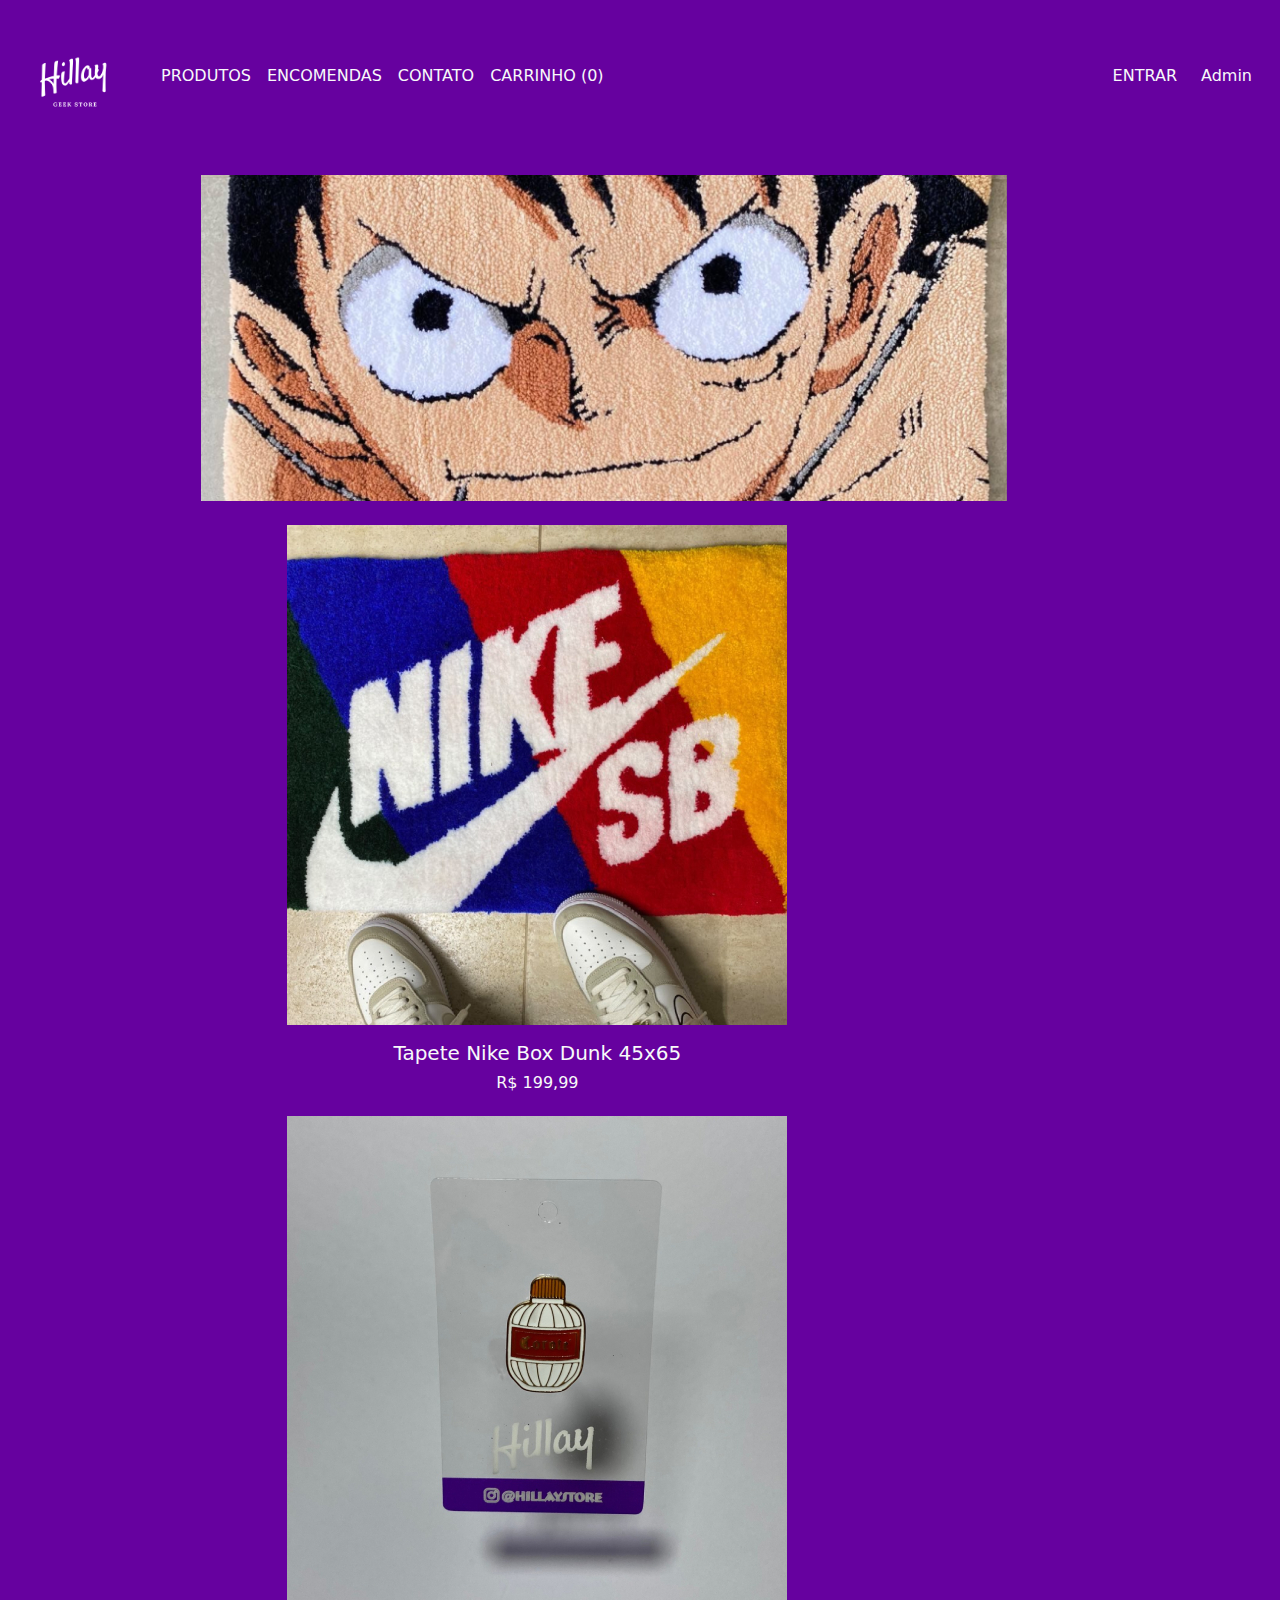
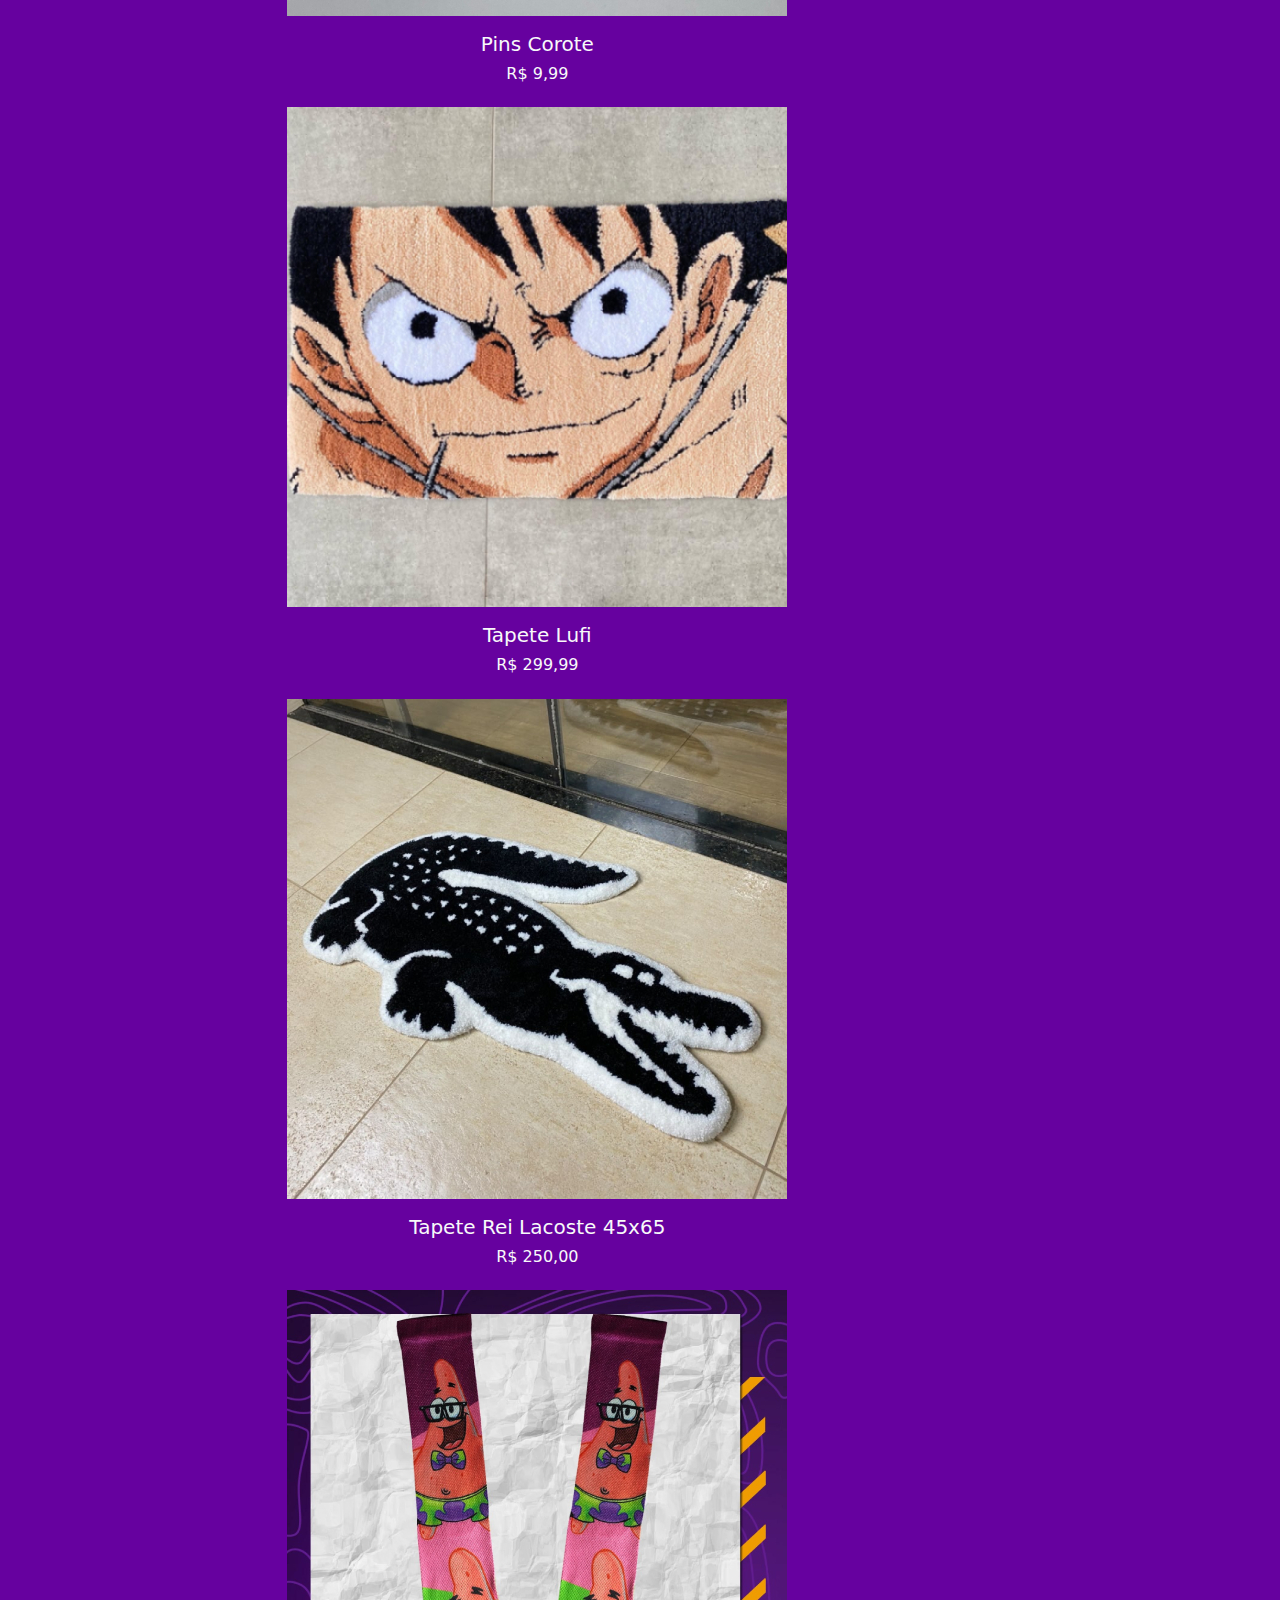
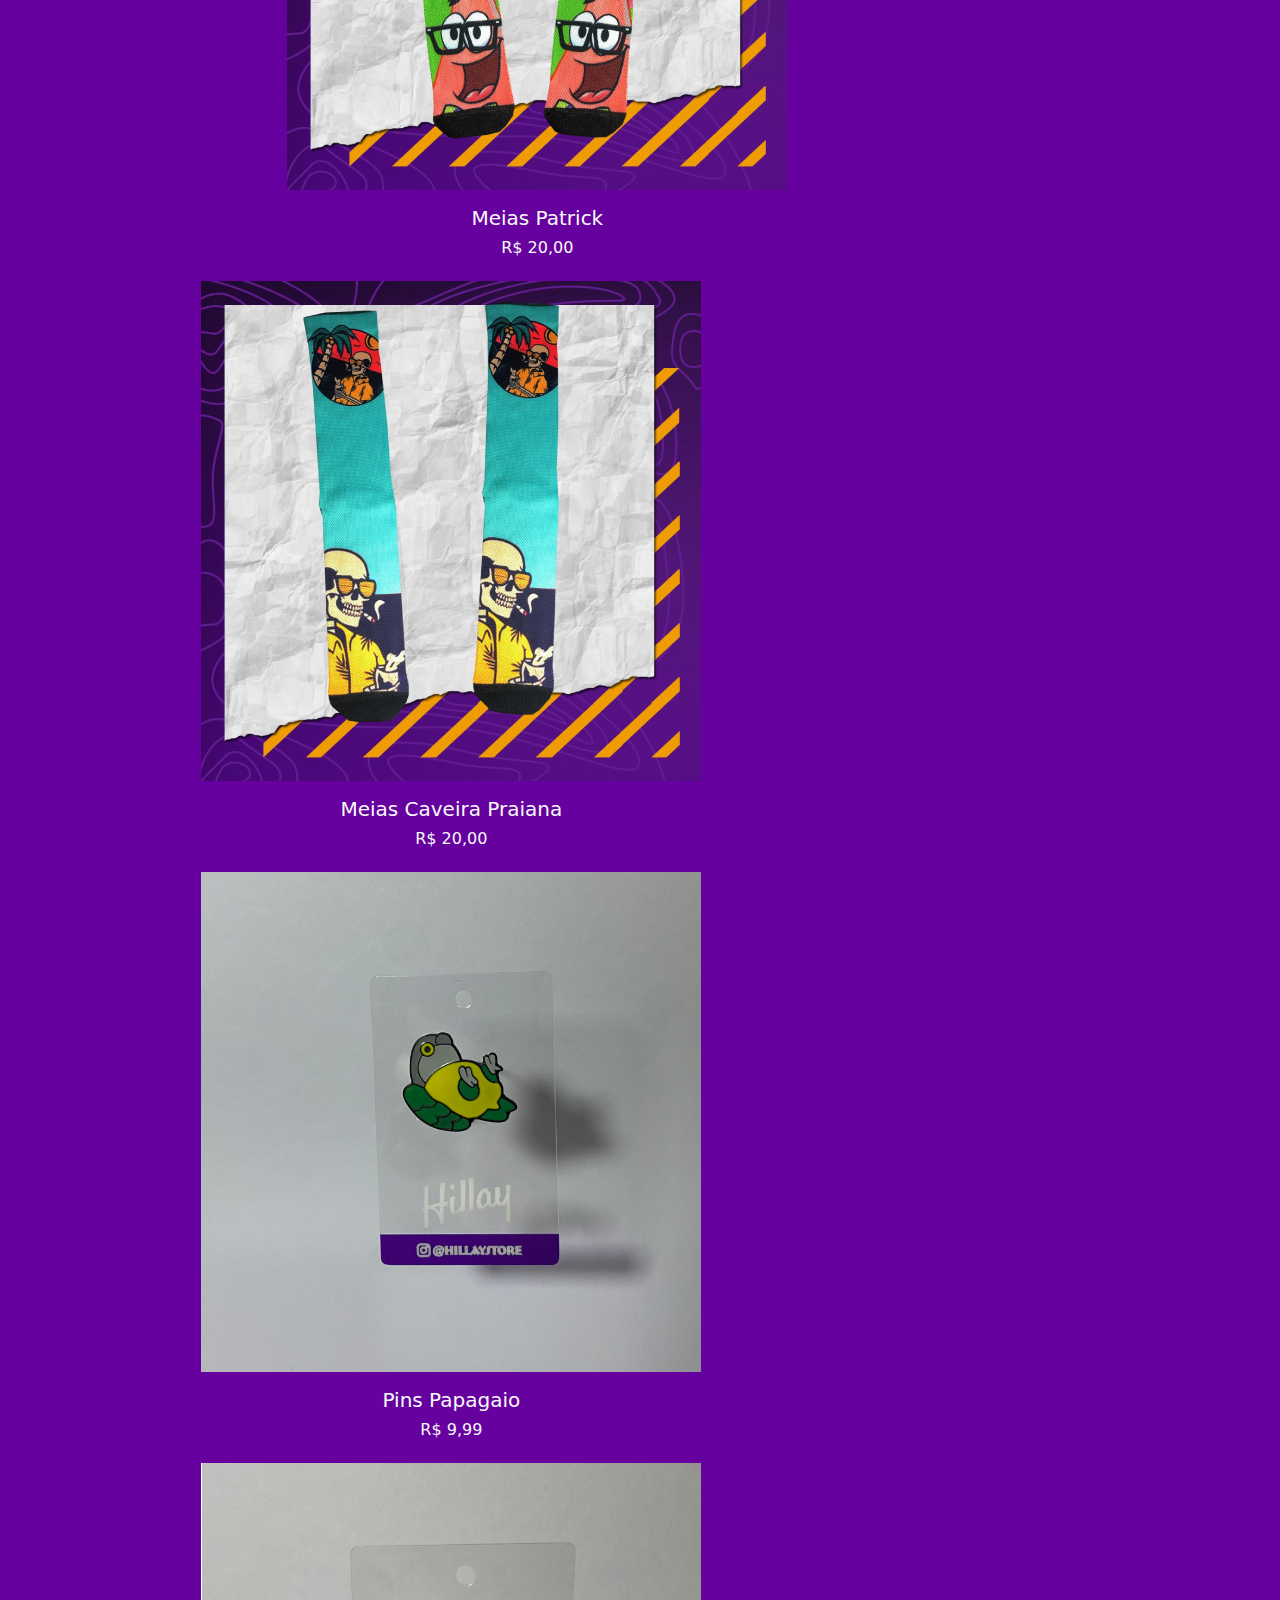
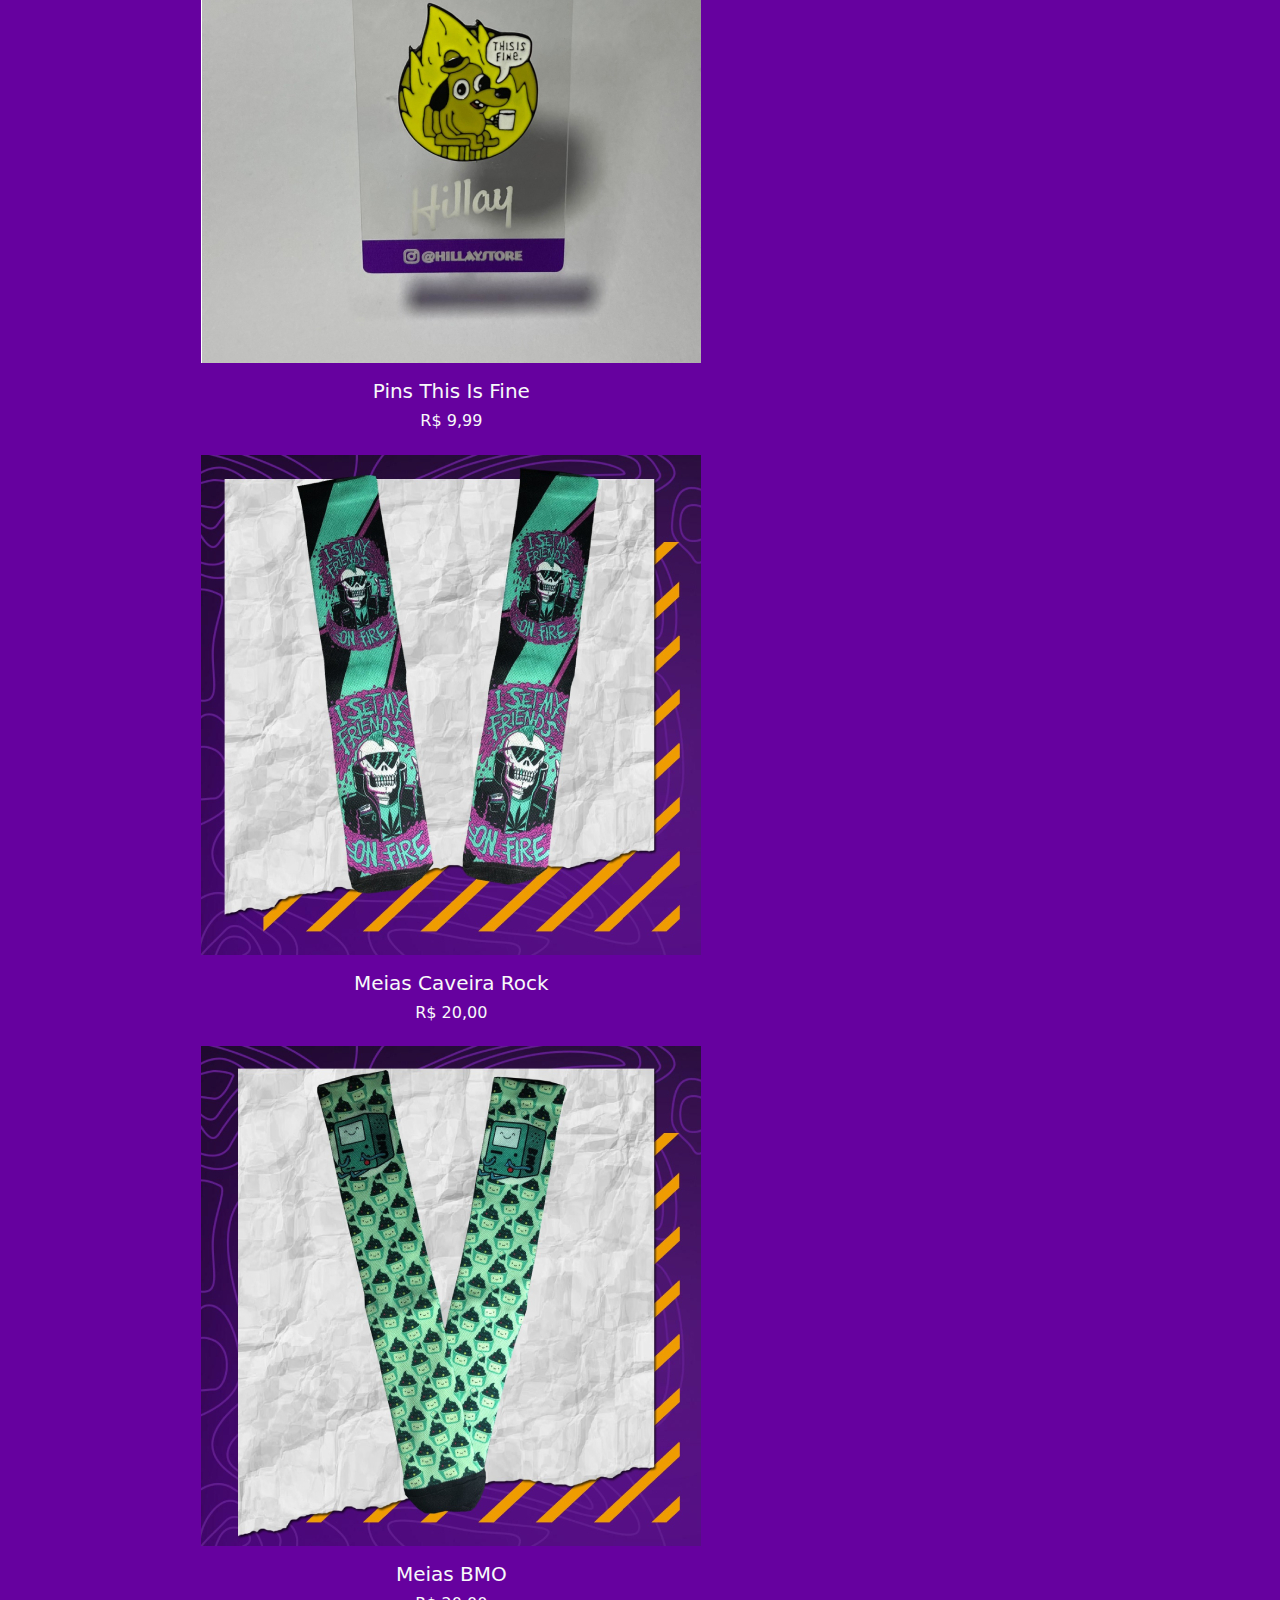
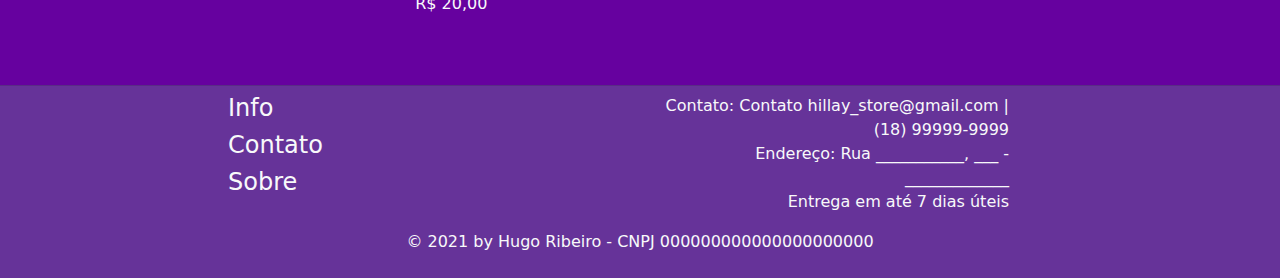
<file: index.html>
<!DOCTYPE html>
<html lang="pt-br">

<head>
  <meta charset="UTF-8">
  <meta http-equiv="X-UA-Compatible" content="IE=edge">
  <meta name="viewport" content="width=device-width, initial-scale=1.0">
  <link rel="stylesheet" href="_css/bootstrap.css">
  <script src="_js/bootstrap.js"></script>
  <link rel="shortcut icon" href="_imagens/favicon.ico" type="image/x-icon">
  <title>Hillay Store</title>
</head>

<body class="text-light">

  <nav class="navbar navbar-expand-lg navbar-light" style="background-color: #66019f;">
    <div class="container-fluid">
      <button class="navbar-toggler" type="button" data-bs-toggle="collapse" data-bs-target="#navbarTogglerDemo03"
        aria-controls="navbarTogglerDemo03" aria-expanded="false" aria-label="Toggle navigation">
        <span class="navbar-toggler-icon"></span>
      </button>
      <a class="navbar-brand" href="index.html"><img width="125" src="_imagens/logo_hillay.jpeg" alt=""></a>
      <div class="collapse navbar-collapse" id="navbarTogglerDemo03">
        <ul class="navbar-nav me-auto mb-2 mb-lg-0">
          <li class="nav-item">
            <a class="nav-link text-light" href="produtos.html">PRODUTOS</a>
          </li>
          <li class="nav-item">
            <a class="nav-link active text-light" href="encomenda.html">ENCOMENDAS</a>
          </li>
          <li class="nav-item">
            <a class="nav-link text-light" href="contato.html">CONTATO</a>
          </li>
          <li class="nav-item">
            <A class="nav-link text-light" href="">CARRINHO (0)</a>
          </li>
        </ul>
        <ul  class="navbar-nav mb-2 mb-lg-0">
         <li class="float-right nav-item">
          <a href="entrar.html" class="nav-link text-light">ENTRAR</a>
        </li> 
        </ul>
        <span class="float-right">
          <a href="adm.html" class="nav-link text-light">Admin</a>
        </span>
      </div>
    </div>
  </nav>
  <div class="container-fluid text-center" style="background-color: #66019f;">
    <br>
    <div class="row">
      <div class="row col-2"></div>
      <div class="row col-8">
        <div id="carouselExampleSlidesOnly" class="carousel slide middle" data-bs-ride="carousel">
          <div class="carousel-inner">
            <div class="carousel-item active">
              <img src="_imagens/lufi 1.3.jpg" class="d-block w-100" alt="...">
            </div>
            <div class="carousel-item">
              <img src="_imagens/tapete comediante 1.2.jpg" class="d-block w-100" alt="...">
            </div>
            <div class="carousel-item">
              <img src="_imagens/box nike dunk 1.2.jpg" class="d-block w-100" alt="...">
            </div>
            <div class="carousel-item">
              <img src="_imagens/nike tree 1.2.jpg" class="d-block w-100" alt="...">
            </div>
            <div class="carousel-item">
              <img src="_imagens/nike tree1.3.jpg" class="d-block w-100" alt="...">
            </div>
          </div>
          <br>
        </div>
        <div class="col-auto" style="display: flex; padding-left: 98px;">
          <!--COLUNA DA ESQUERDA-->
          <div>
            <div>
              <a href="produtoGenerico.html">
                <img id="boxDunk" class="img-fluid" src="_imagens/box nike dunk1.1.1.jpg" alt="">
              </a>
              <div class="card-body">
                <h5 class=" text-light">Tapete Nike Box Dunk 45x65</h5>
                <h6 class=" text-light">R$ 199,99</h6>
              </div>
            </div>
            <div>
              <a href="genericoPins.html">
                <img class="img-fluid" src="_imagens/Corote.jpg" alt=""></a>
              <div class="card-body">
                <h5 class=" text-light">Pins Corote</h5>
                <h6 class=" text-light">R$ 9,99</h6>
              </div>
            </div>
            <div>
              <a href="">
                <img id="adao" class="img-fluid" src="_imagens/lufi 1.2.jpg" alt=""></a>
              <div class="card-body">
                <h5 class=" text-light">Tapete Lufi</h5>
                <h6 class=" text-light">R$ 299,99</h6>
              </div>
            </div>
            <div>
              <a href="">
                <img id="" class="img-fluid" src="_imagens/Lacoste Black 1.1.jpg" alt="">
              </a>
              <div class="card-body">
                <h5 class=" text-light">Tapete Rei Lacoste 45x65</h5>
                <h6 class=" text-light">R$ 250,00</h6>
              </div>
            </div>
            <div>
              <a href="">
                <img class="img-fluid" src="_imagens/Patrick Estrela.jpg" alt=""></a>
              <div class="card-body">
                <h5 class=" text-light">Meias Patrick</h5>
                <h6 class=" text-light">R$ 20,00</h6>
              </div>
            </div>
          </div>
        </div>
        <div class="col-auto">
          <!--COLUNA DA DIREITA -->
          <div>
            <a href="genericoMeias.html">
              <img class="img-fluid" src="_imagens/Caveira Praia.jpg" alt=""></a>
            <div class="card-body">
              <h5 class=" text-light">Meias Caveira Praiana</h5>
              <h6 class=" text-light">R$ 20,00</h6>
            </div>
          </div>
          <div>
            <a href="">
              <img class="img-fluid" src="_imagens/Papagaio1.jpg" alt=""></a>
            <div class="card-body">
              <h5 class=" text-light">Pins Papagaio</h5>
              <h6 class=" text-light">R$ 9,99</h6>
            </div>
          </div>
          <div>
            <a href="">
              <img class="img-fluid" src="_imagens/this is fine1.jpg" alt=""></a>
            <div class="card-body">
              <h5 class=" text-light">Pins This Is Fine</h5>
              <h6 class=" text-light">R$ 9,99</h6>
            </div>
          </div>
          <div>
            <a href="">
              <img class="img-fluid" src="_imagens/Caveira Rock.jpg" alt=""></a>
            <div class="card-body">
              <h5 class=" text-light">Meias Caveira Rock</h5>
              <h6 class=" text-light">R$ 20,00</h6>
            </div>
          </div>
          <div>
            <a href="">
              <img class="img-fluid" src="_imagens/BMO.jpg" alt=""></a>
            <div class="card-body">
              <h5 class=" text-light">Meias BMO</h5>
              <h6 class=" text-light">R$ 20,00</h6>
            </div>
          </div>
        </div>
      </div>
      <div class="row col-2"></div>
    </div>
    <br>
    <br>
  </div>
  <div class="card-footer" style="background-color: rebeccapurple;">
    <div class="row">
      <div class="col-2"></div>
      <div class="col-4">
        <footer>
          <div class="">
            <h4 class="text-light">Info</h4>
          </div>
          <div class="">
            <h4 class="text-light">Contato</h4>

          </div>
          <div class="">
            <h4 class="text-light">Sobre</h4>
          </div>
        </footer>
      </div>
      <div class="col-4" style="padding-right: 55px;">
        <p class="text-light text-end">Contato: Contato hillay_store@gmail.com | (18) 99999-9999
          <br>
          Endereço: Rua ___________, ___ - _____________
          <br>
          Entrega em até 7 dias úteis
        </p>
      </div>
      <p class="text-light text-center">© 2021 by Hugo Ribeiro - CNPJ 000000000000000000000</p>

      <div class="col-2"></div>
    </div>

  </div>



  <!-- Optional JavaScript; choose one of the two! https://www.youtube.com/watch?v=ofs9UJJ62h0 -->

  <!-- Option 1: Bootstrap Bundle with Popper -->
  <script src="https://cdn.jsdelivr.net/npm/bootstrap@5.0.2/dist/js/bootstrap.bundle.min.js"
    integrity="sha384-MrcW6ZMFYlzcLA8Nl+NtUVF0sA7MsXsP1UyJoMp4YLEuNSfAP+JcXn/tWtIaxVXM"
    crossorigin="anonymous"></script>

  <!-- Option 2: Separate Popper and Bootstrap JS -->
  <!--
  <script src="https://cdn.jsdelivr.net/npm/@popperjs/core@2.9.2/dist/umd/popper.min.js" integrity="sha384-IQsoLXl5PILFhosVNubq5LC7Qb9DXgDA9i+tQ8Zj3iwWAwPtgFTxbJ8NT4GN1R8p" crossorigin="anonymous"></script>
  <script src="https://cdn.jsdelivr.net/npm/bootstrap@5.0.2/dist/js/bootstrap.min.js" integrity="sha384-cVKIPhGWiC2Al4u+LWgxfKTRIcfu0JTxR+EQDz/bgldoEyl4H0zUF0QKbrJ0EcQF" crossorigin="anonymous"></script>
  -->
</body>

</html>
</file>
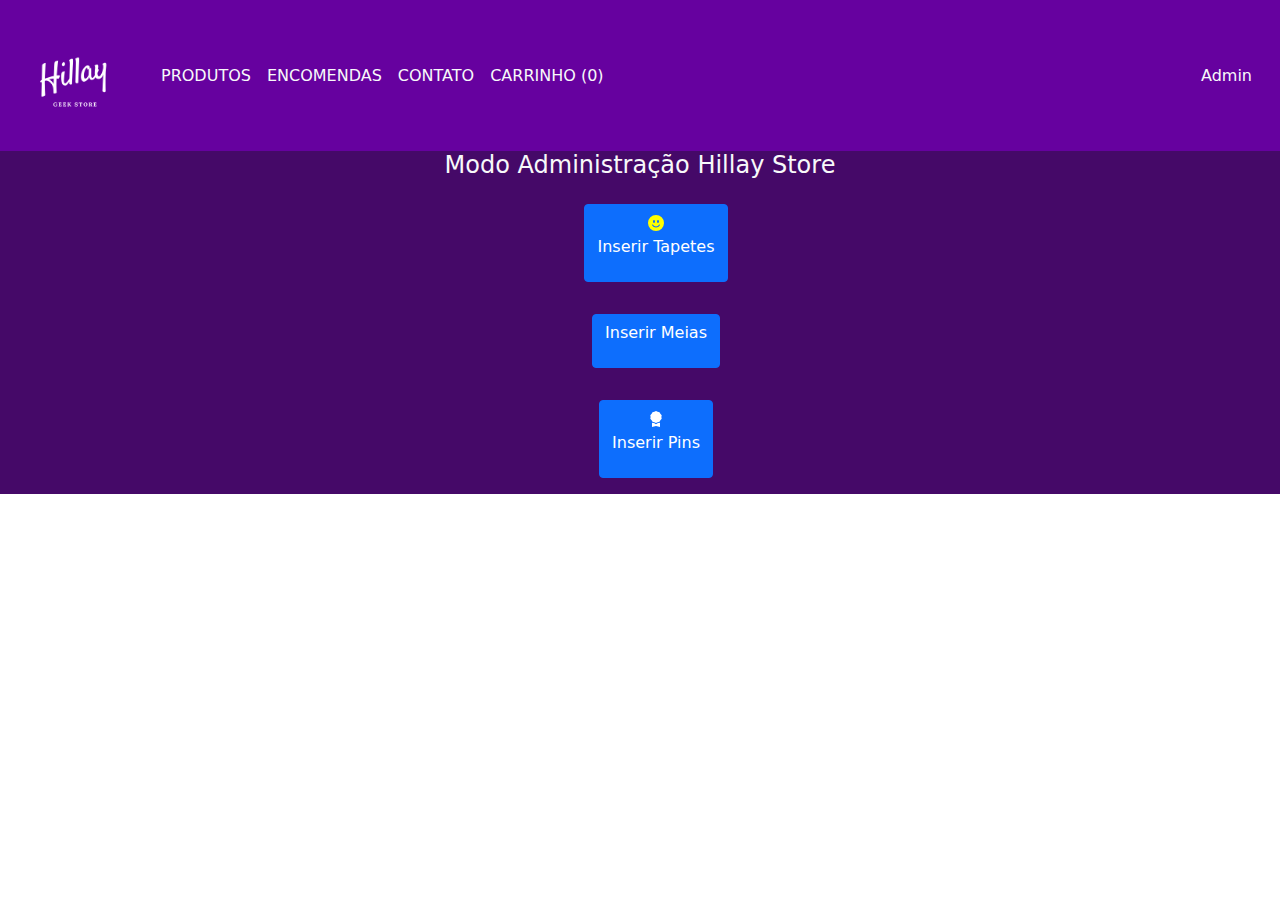
<file: adm.html>
<!DOCTYPE html>
<html lang="pt-br">

<head>
    <meta charset="UTF-8">
    <meta http-equiv="X-UA-Compatible" content="IE=edge">
    <meta name="viewport" content="width=device-width, initial-scale=1.0">
    <link rel="stylesheet" href="_css/bootstrap.css">
    <script src="_js/bootstrap.js"></script>
    <link rel="shortcut icon" href="_imagens/favicon.ico" type="image/x-icon">
    <title>Hillay Store</title>
</head>
<style>

</style>

<body class="text-light">
    <nav class="navbar navbar-expand-lg navbar-light" style="background-color: #66019f;">
        <div class="container-fluid">
            <button class="navbar-toggler" type="button" data-bs-toggle="collapse" data-bs-target="#navbarTogglerDemo03"
                aria-controls="navbarTogglerDemo03" aria-expanded="false" aria-label="Toggle navigation">
                <span class="navbar-toggler-icon"></span>
            </button>
            <a class="navbar-brand" href="index.html"><img width="125" src="_imagens/logo_hillay.jpeg" alt=""></a>
            <div class="collapse navbar-collapse" id="navbarTogglerDemo03">
                <ul class="navbar-nav me-auto mb-2 mb-lg-0">
                    <li class="nav-item">
                        <a class="nav-link text-light" href="produtos.html">PRODUTOS</a>
                    </li>
                    <li class="nav-item">
                        <a class="nav-link active text-light" href="encomenda.html">ENCOMENDAS</a>
                    </li>
                    <li class="nav-item">
                        <a class="nav-link text-light" href="contato.html">CONTATO</a>
                    </li>
                    <li class="nav-item">
                        <A class="nav-link text-light" href="">CARRINHO (0)</a>
                    </li>
                </ul>
                <span class="float-right">
                    <a href="adm.html" class="nav-link text-light">Admin</a>
                </span>
            </div>
        </div>
    </nav>
    <div class="">
        <div class="container-fluid text-center" style="background-color: #450968;">
            <h4 class="">Modo Administração Hillay Store</h4>
            <div class="row text-center">
                <div class=" opcoes m-3" style="display: inline-block;">
                    <a class="btn btn-primary" href="#" role="button">
                        <svg xmlns="http://www.w3.org/2000/svg" color="yellow" width="16" height="16"
                            fill="currentColor" class="bi bi-emoji-smile-fill" viewBox="0 0 16 16">
                            <path d="M8 16A8 8 0 1 0 8 0a8 8 0 0 0 0 16zM7 6.5C7 7.328 6.552 8 6 8s-1-.672-1-1.5S5.448 5 
                            6 5s1 .672 1 1.5zM4.285 9.567a.5.5 0 0 1 .683.183A3.498 3.498 0 0 0 8 11.5a3.498 3.498 0 0 0 
                            3.032-1.75.5.5 0 1 1 .866.5A4.498 4.498 0 0 1 8 12.5a4.498 4.498 0 0 1-3.898-2.25.5.5 0 0 1 .183-.683zM10 
                            8c-.552 0-1-.672-1-1.5S9.448 5 10 5s1 .672 1 1.5S10.552 8 10 8z" />
                        </svg>
                        <p>
                            Inserir Tapetes
                        </p>
                    </a>
                </div>
                <div class=" opcoes m-3" style="display: inline-block;">
                    <a class="btn btn-primary" href="#" role="button">

                        <p>
                            Inserir Meias
                        </p>
                    </a>
                </div>
                <div class="opcoes m-3" style="display: inline-block;">
                    <a class="btn btn-primary" href="#" role="button">
                        <svg xmlns="http://www.w3.org/2000/svg" width="16" height="16" fill="currentColor"
                            class="bi bi-award-fill" viewBox="0 0 16 16">
                            <path
                                d="m8 0 1.669.864 1.858.282.842 1.68 1.337 1.32L13.4 6l.306 1.854-1.337 1.32-.842 
                            1.68-1.858.282L8 12l-1.669-.864-1.858-.282-.842-1.68-1.337-1.32L2.6 6l-.306-1.854 1.337-1.32.842-1.68L6.331.864 8 0z" />
                            <path d="M4 11.794V16l4-1 4 1v-4.206l-2.018.306L8 13.126 6.018 12.1 4 11.794z" />
                        </svg>
                        <p>
                            Inserir Pins
                        </p>
                    </a>
                </div>
            </div>
        </div>
    </div>



    <!-- Optional JavaScript; choose one of the two! https://www.youtube.com/watch?v=ofs9UJJ62h0 -->

    <!-- Option 1: Bootstrap Bundle with Popper -->
    <script src="https://cdn.jsdelivr.net/npm/bootstrap@5.0.2/dist/js/bootstrap.bundle.min.js"
        integrity="sha384-MrcW6ZMFYlzcLA8Nl+NtUVF0sA7MsXsP1UyJoMp4YLEuNSfAP+JcXn/tWtIaxVXM"
        crossorigin="anonymous"></script>

    <!-- Option 2: Separate Popper and Bootstrap JS -->
    <!--
  <script src="https://cdn.jsdelivr.net/npm/@popperjs/core@2.9.2/dist/umd/popper.min.js" 
  integrity="sha384-IQsoLXl5PILFhosVNubq5LC7Qb9DXgDA9i+tQ8Zj3iwWAwPtgFTxbJ8NT4GN1R8p" crossorigin="anonymous"></script>
  <script src="https://cdn.jsdelivr.net/npm/bootstrap@5.0.2/dist/js/bootstrap.min.js" 
  integrity="sha384-cVKIPhGWiC2Al4u+LWgxfKTRIcfu0JTxR+EQDz/bgldoEyl4H0zUF0QKbrJ0EcQF" crossorigin="anonymous"></script>
  -->
</body>

</html>
</file>
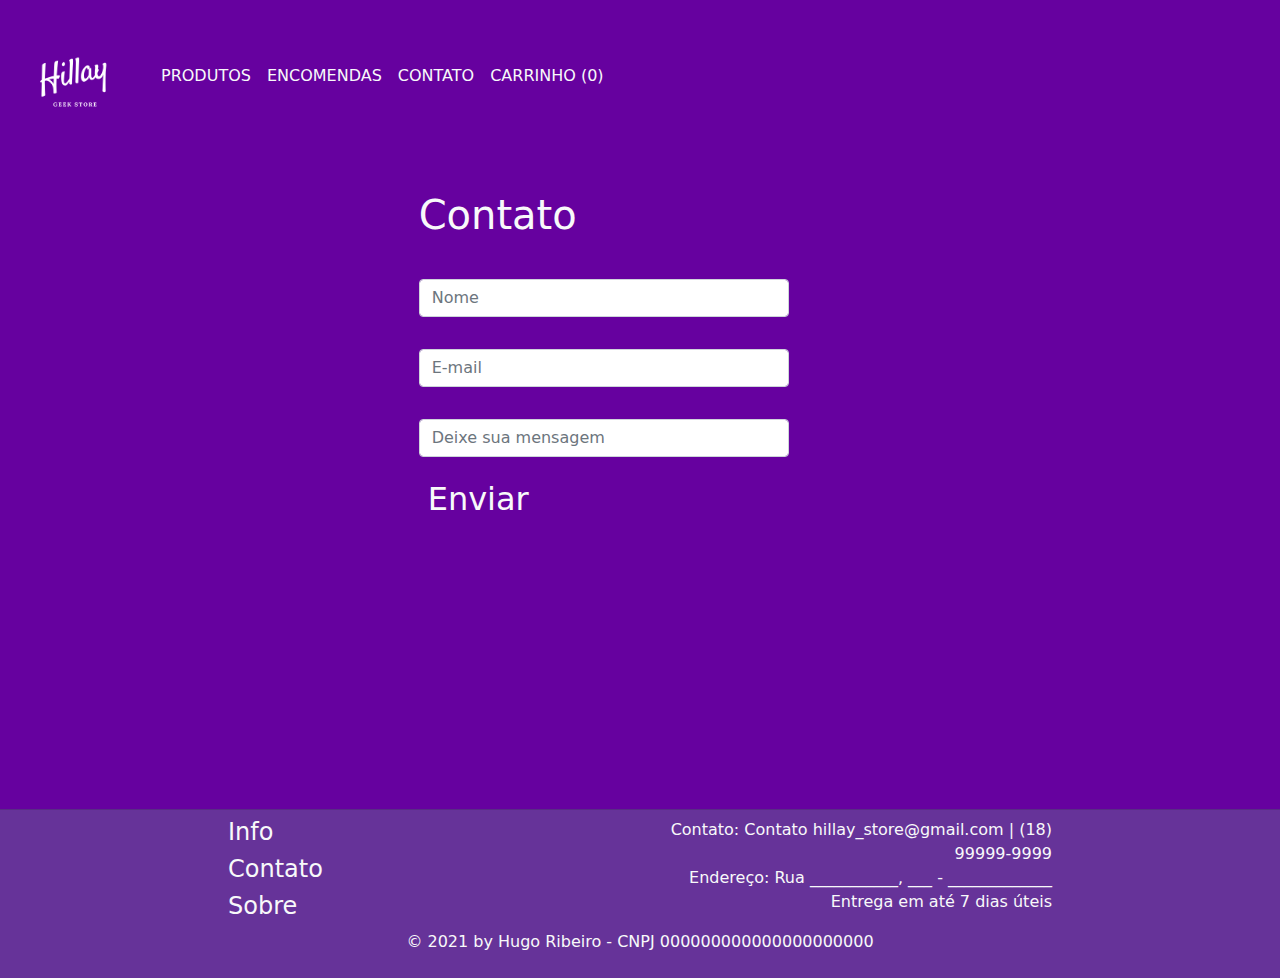
<file: contato.html>
<!DOCTYPE html>
<html lang="pt-br">

<head>
  <meta charset="UTF-8">
  <meta http-equiv="X-UA-Compatible" content="IE=edge">
  <meta name="viewport" content="width=device-width, initial-scale=1.0">
  <link rel="stylesheet" href="_css/bootstrap.css">
  <link rel="shortcut icon" href="_imagens/favicon.ico" type="image/x-icon">
  <title>Contato | Hillay</title>
</head>

<body class="text-light">
  <nav class="navbar navbar-expand-lg navbar-light" style="background-color: #66019f;">
    <div class="container-fluid">
      <button class="navbar-toggler" type="button" data-bs-toggle="collapse" data-bs-target="#navbarTogglerDemo03"
        aria-controls="navbarTogglerDemo03" aria-expanded="false" aria-label="Toggle navigation">
        <span class="navbar-toggler-icon"></span>
      </button>
      <a class="navbar-brand" href="index.html"><img width="125" src="_imagens/logo_hillay.jpeg" alt=""></a>
      <div class="collapse navbar-collapse" id="navbarTogglerDemo03">
        <ul class="navbar-nav me-auto mb-2 mb-lg-0">
          <li class="nav-item">
            <a class="nav-link text-light" href="produtos.html">PRODUTOS</a>
          </li>
          <li class="nav-item">
            <a class="nav-link text-light" href="encomenda.html">ENCOMENDAS</a>
          </li>
          <li class="nav-item">
            <a class="nav-link active text-light" href="contato.html">CONTATO</a>
          </li>
          <li class="nav-item">
            <A class="nav-link text-light" href="">CARRINHO (0)</a>
          </li>
        </ul>
      </div>
    </div>
  </nav>
  <div class="container-fluid" style="background-color: #66019f;">
    <br>
    <div class="row">
      <div class="row col-4 "></div>
      <div class="row col-4">
        <h1 class="text-light card-body">Contato</h1>
        <div class="input-group flex-nowrap card-body">
          <input type="text" class="form-control" placeholder="Nome" aria-label="Username"
            aria-describedby="addon-wrapping">
        </div>
        <div class="input-group flex-nowrap card-body">
          <input type="text" class="form-control" placeholder="E-mail" aria-label="Username"
            aria-describedby="addon-wrapping">
        </div>
        <div class="input-group flex-nowrap card-body">
          <input type="text" class="form-control" placeholder="Deixe sua mensagem" aria-label="Username"
            aria-describedby="addon-wrapping">
        </div>
        <div>
          <button class="btn card-img-bottom text-light text-start">
            <h2>Enviar</h2>
          </button>
        </div>
        <br>
        <br>
        <br>
        <br>
        <br>
        <br>
        <br>
        <br>
        <br>
        <br>
        <br>
        <br>
      </div>
      <div class="row col-4"></div>
    </div>
    <br>
    <br>
  </div>
  <div class="card-footer" style="background-color: rebeccapurple;">
    <div class="row">
      <div class="col-2"></div>
      <div class="col-4">
        <footer>
          <div class="">
            <h4 class="text-light">Info</h4>
          </div>
          <div class="">
            <h4 class="text-light">Contato</h4>
            <!--  <p> </p> -->
          </div>
          <div class="">
            <h4 class="text-light">Sobre</h4>
          </div>
        </footer>
      </div>
      <div class="col-4">
        <p class="text-light text-end">Contato: Contato hillay_store@gmail.com | (18) 99999-9999
          <br>
          Endereço: Rua ___________, ___ - _____________
          <br>
          Entrega em até 7 dias úteis
        </p>
      </div>
      <p class="text-light text-center">© 2021 by Hugo Ribeiro - CNPJ 000000000000000000000</p>

      <div class="col-2"></div>
    </div>

  </div>



  <!-- Optional JavaScript; choose one of the two! https://www.youtube.com/watch?v=ofs9UJJ62h0 -->

  <!-- Option 1: Bootstrap Bundle with Popper -->
  <script src="https://cdn.jsdelivr.net/npm/bootstrap@5.0.2/dist/js/bootstrap.bundle.min.js"
    integrity="sha384-MrcW6ZMFYlzcLA8Nl+NtUVF0sA7MsXsP1UyJoMp4YLEuNSfAP+JcXn/tWtIaxVXM"
    crossorigin="anonymous"></script>

  <!-- Option 2: Separate Popper and Bootstrap JS -->
  <!--
      <script src="https://cdn.jsdelivr.net/npm/@popperjs/core@2.9.2/dist/umd/popper.min.js" integrity="sha384-IQsoLXl5PILFhosVNubq5LC7Qb9DXgDA9i+tQ8Zj3iwWAwPtgFTxbJ8NT4GN1R8p" crossorigin="anonymous"></script>
      <script src="https://cdn.jsdelivr.net/npm/bootstrap@5.0.2/dist/js/bootstrap.min.js" integrity="sha384-cVKIPhGWiC2Al4u+LWgxfKTRIcfu0JTxR+EQDz/bgldoEyl4H0zUF0QKbrJ0EcQF" crossorigin="anonymous"></script>
      -->



</body>

</html>
</file>
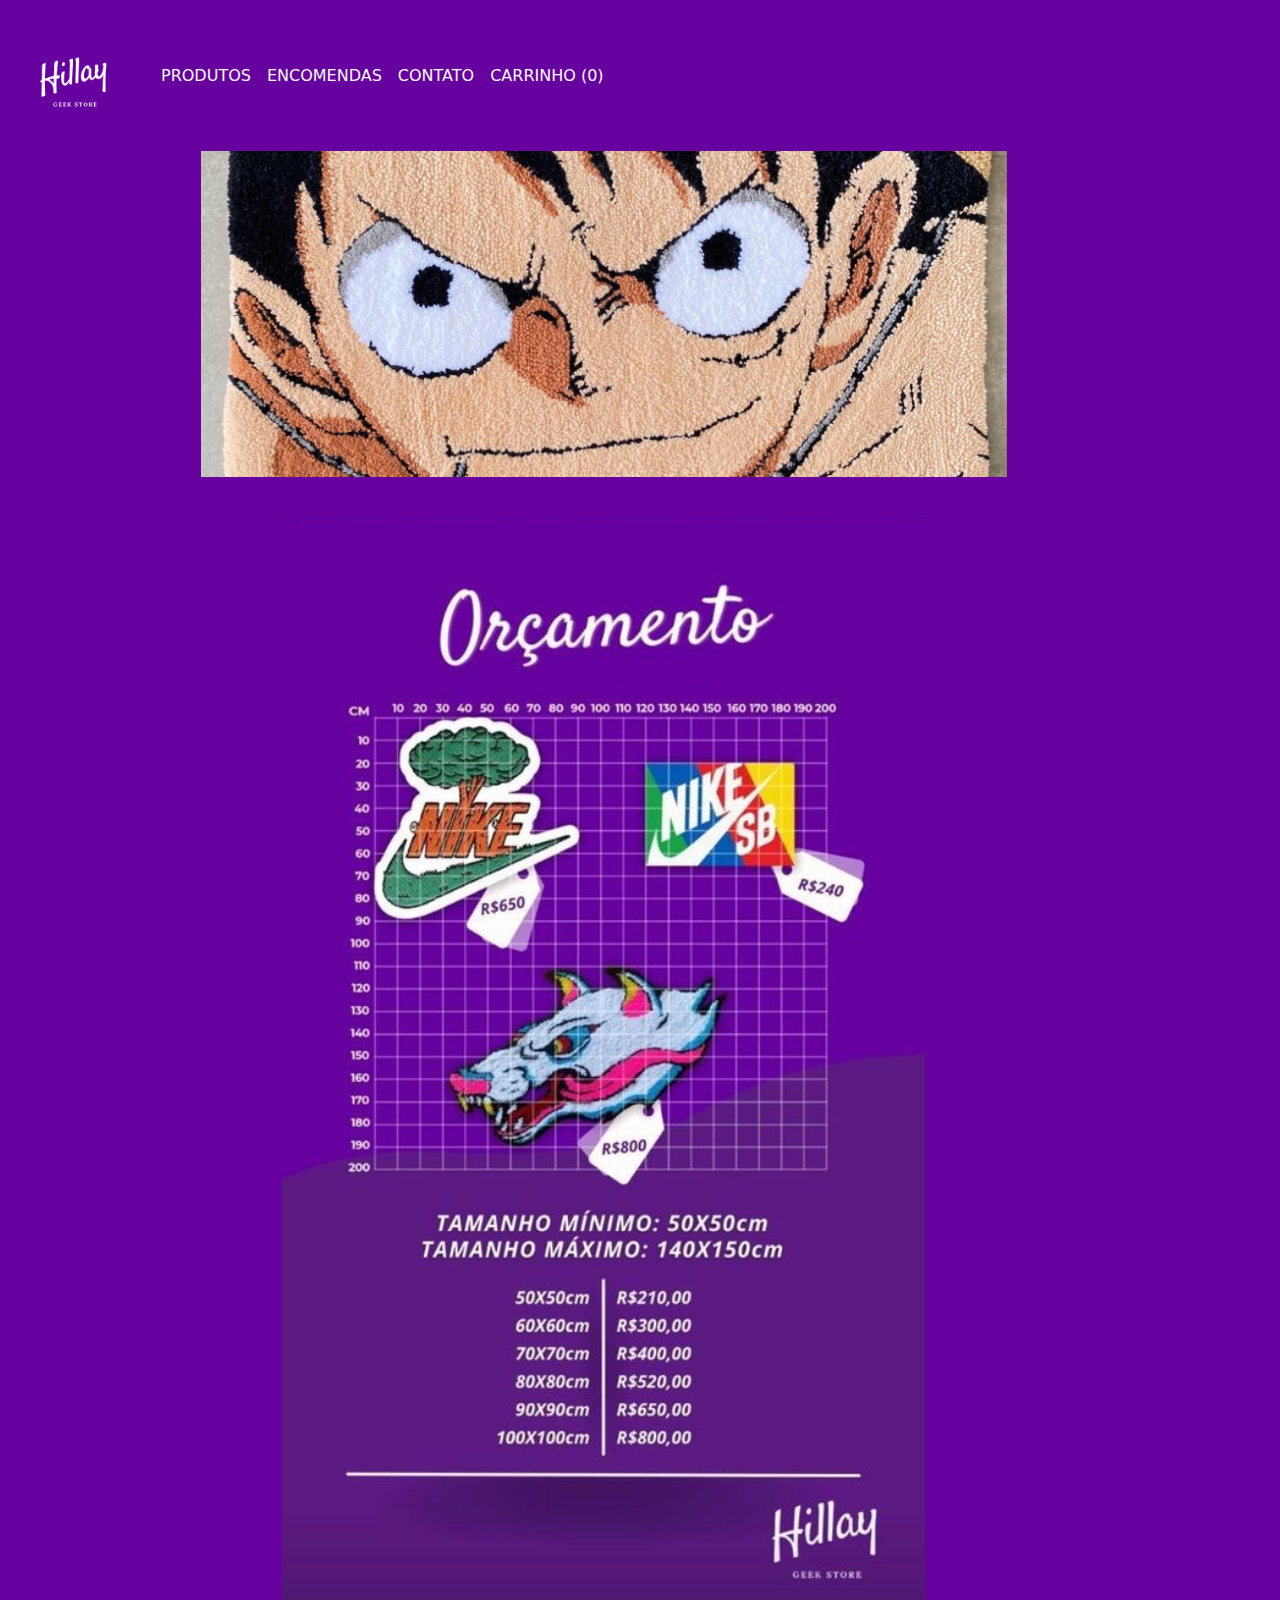
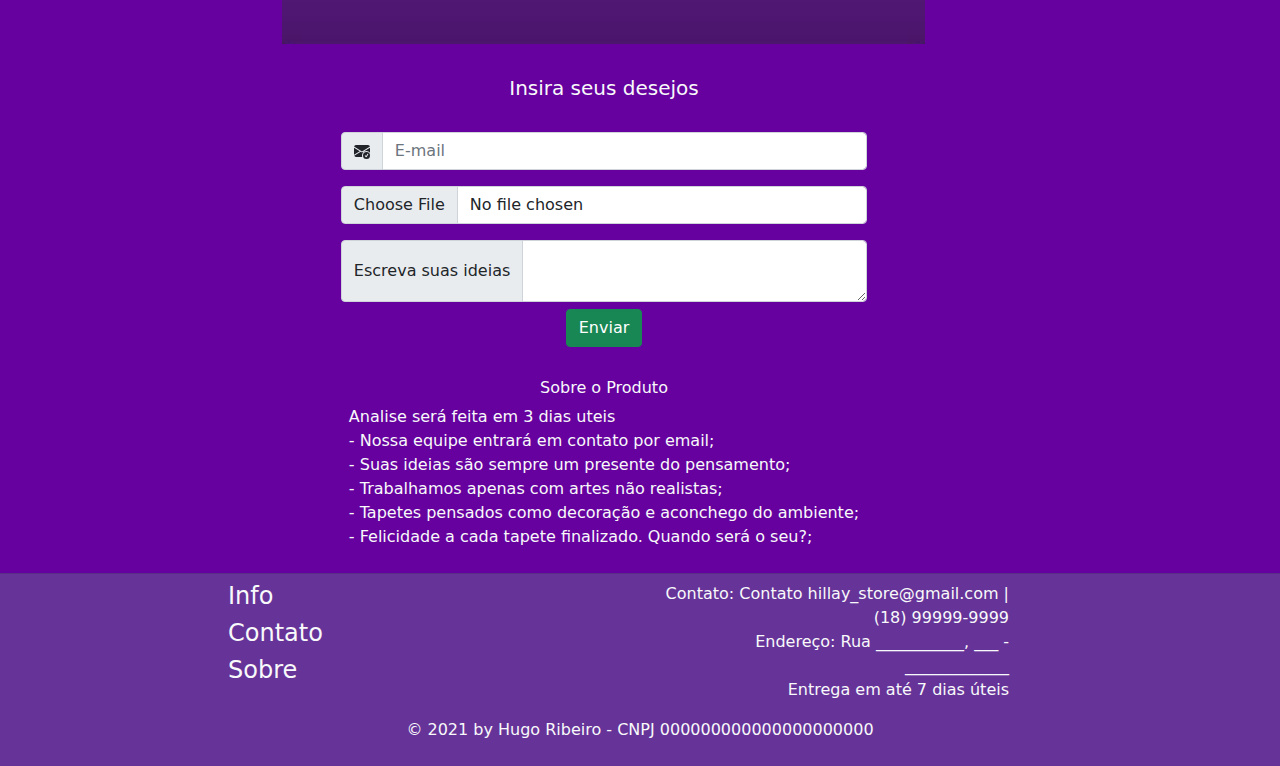
<file: encomenda.html>
<!DOCTYPE html>
<html lang="pt-br">

<head>
    <meta charset="UTF-8">
    <meta http-equiv="X-UA-Compatible" content="IE=edge">
    <meta name="viewport" content="width=device-width, initial-scale=1.0">
    <link rel="stylesheet" href="_css/bootstrap.css">
    <script src="_js/bootstrap.js"></script>
    <link rel="shortcut icon" href="_imagens/favicon.ico" type="image/x-icon">
    <title>Hillay Store</title>
</head>

<body class="text-light">

    <nav class="navbar navbar-expand-lg navbar-light" style="background-color: #66019f;">
        <div class="container-fluid">
            <button class="navbar-toggler" type="button" data-bs-toggle="collapse" data-bs-target="#navbarTogglerDemo03"
                aria-controls="navbarTogglerDemo03" aria-expanded="false" aria-label="Toggle navigation">
                <span class="navbar-toggler-icon"></span>
            </button>
            <a class="navbar-brand" href="index.html"><img width="125" src="_imagens/logo_hillay.jpeg" alt=""></a>
            <div class="collapse navbar-collapse" id="navbarTogglerDemo03">
                <ul class="navbar-nav me-auto mb-2 mb-lg-0">
                    <li class="nav-item">
                        <a class="nav-link text-light" href="produtos.html">PRODUTOS</a>
                    </li>
                    <li class="nav-item">
                        <a class="nav-link active text-light" href="encomenda.html">ENCOMENDAS</a>
                    </li>
                    <li class="nav-item">
                        <a class="nav-link text-light" href="contato.html">CONTATO</a>
                    </li>
                    <li class="nav-item">
                        <A class="nav-link text-light" href="">CARRINHO (0)</a>
                    </li>
                </ul>
            </div>
        </div>
    </nav>
    <div class="container-fluid text-center" style="background-color: #66019f;">
        <div class="row">
            <div class="row col-2"></div>
            <div class="row col-8">
                <div id="carouselExampleSlidesOnly" class="carousel slide middle" data-bs-ride="carousel">
                    <div class="carousel-inner">
                        <div class="carousel-item active">
                            <img src="_imagens/lufi 1.3.jpg" class="d-block w-100" alt="...">
                        </div>
                        <div class="carousel-item">
                            <img src="_imagens/tapete comediante 1.2.jpg" class="d-block w-100" alt="...">
                        </div>
                        <div class="carousel-item">
                            <img src="_imagens/box nike dunk 1.2.jpg" class="d-block w-100" alt="...">
                        </div>
                        <div class="carousel-item">
                            <img src="_imagens/nike tree 1.2.jpg" class="d-block w-100" alt="...">
                        </div>
                        <div class="carousel-item">
                            <img src="_imagens/nike tree1.3.jpg" class="d-block w-100" alt="...">
                        </div>
                    </div>
                    <br>
                </div>
                <div>
                    <div class="img-fluid m-3" style="display: inline-block; text-align: left;">
                        <img src="_imagens/orcamentos (1).jpg" alt="">
                    </div>

                    <div class="card-body" style="display: inline-block; text-align: unset;">
                        <h5 class="card-title">Insira seus desejos</h5>
                        <br>
                        <div class="input-group mb-3">
                            <span class="input-group-text" id="basic-addon1">
                                <svg xmlns="http://www.w3.org/2000/svg" width="16" height="16" fill="currentColor"
                                    class="bi bi-envelope-check-fill" viewBox="0 0 16 16">
                                    <path
                                        d="M.05 3.555A2 2 0 0 1 2 2h12a2 2 0 0 1 1.95 1.555L8 8.414.05 3.555ZM0 4.697v7.104l5.803-3.558L0 4.697ZM6.761 8.83l-6.57 4.026A2 2 0 0 0 2 14h6.256A4.493 4.493 0 0 1 8 12.5a4.49 4.49 0 0 1 1.606-3.446l-.367-.225L8 9.586l-1.239-.757ZM16 4.697v4.974A4.491 4.491 0 0 0 12.5 8a4.49 4.49 0 0 0-1.965.45l-.338-.207L16 4.697Z" />
                                    <path
                                        d="M16 12.5a3.5 3.5 0 1 1-7 0 3.5 3.5 0 0 1 7 0Zm-1.993-1.679a.5.5 0 0 0-.686.172l-1.17 1.95-.547-.547a.5.5 0 0 0-.708.708l.774.773a.75.75 0 0 0 1.174-.144l1.335-2.226a.5.5 0 0 0-.172-.686Z" />
                                </svg>
                            </span>
                            <input type="text" class="form-control" placeholder="E-mail" aria-label="E-mail"
                                aria-describedby="basic-addon1">
                        </div>
                        <div class="input-group mb-3">
                            <input type="file" class="form-control" name="" id="" placeholder="Recipient's username"
                                aria-label="Recipient's username" aria-describedby="basic-addon2">
                        </div>
                        <div class="input-group">
                            <span class="input-group-text">Escreva suas ideias</span>
                            <textarea class="form-control" aria-label="With textarea"></textarea>
                          </div>
                        <div class="btn">
                            <button type="button" class="btn btn-success">Enviar</button>
                        </div>
                        <div class="card-text ">
                            <br>
                            <h6>Sobre o Produto</h6>
                            <p class="card-text m-2" style="text-align: justify;">
                                Analise será feita em 3 dias uteis<br>
                                - Nossa equipe entrará em contato por email; <br>
                                - Suas ideias são sempre um presente do pensamento; <br>
                                - Trabalhamos apenas com artes não realistas; <br>
                                - Tapetes pensados como decoração e aconchego do ambiente; <br>
                                - Felicidade a cada tapete finalizado. Quando será o seu?; <br>
                            </p>
                        </div>
                    </div>
                </div>

            </div>
        </div>
    </div>
    <div class="card-footer" style="background-color: rebeccapurple;">
        <div class="row">
            <div class="col-2"></div>
            <div class="col-4">
                <footer>
                    <div class="">
                        <h4 class="text-light">Info</h4>
                    </div>
                    <div class="">
                        <h4 class="text-light">Contato</h4>

                    </div>
                    <div class="">
                        <h4 class="text-light">Sobre</h4>
                    </div>
                </footer>
            </div>
            <div class="col-4" style="padding-right: 55px;">
                <p class="text-light text-end">Contato: Contato hillay_store@gmail.com | (18) 99999-9999
                    <br>
                    Endereço: Rua ___________, ___ - _____________
                    <br>
                    Entrega em até 7 dias úteis
                </p>
            </div>
            <p class="text-light text-center">© 2021 by Hugo Ribeiro - CNPJ 000000000000000000000</p>

            <div class="col-2"></div>
        </div>

    </div>



    <!-- Optional JavaScript; choose one of the two! https://www.youtube.com/watch?v=ofs9UJJ62h0 -->

    <!-- Option 1: Bootstrap Bundle with Popper -->
    <script src="https://cdn.jsdelivr.net/npm/bootstrap@5.0.2/dist/js/bootstrap.bundle.min.js"
        integrity="sha384-MrcW6ZMFYlzcLA8Nl+NtUVF0sA7MsXsP1UyJoMp4YLEuNSfAP+JcXn/tWtIaxVXM"
        crossorigin="anonymous"></script>

    <!-- Option 2: Separate Popper and Bootstrap JS -->
    <!--
  <script src="https://cdn.jsdelivr.net/npm/@popperjs/core@2.9.2/dist/umd/popper.min.js" integrity="sha384-IQsoLXl5PILFhosVNubq5LC7Qb9DXgDA9i+tQ8Zj3iwWAwPtgFTxbJ8NT4GN1R8p" crossorigin="anonymous"></script>
  <script src="https://cdn.jsdelivr.net/npm/bootstrap@5.0.2/dist/js/bootstrap.min.js" integrity="sha384-cVKIPhGWiC2Al4u+LWgxfKTRIcfu0JTxR+EQDz/bgldoEyl4H0zUF0QKbrJ0EcQF" crossorigin="anonymous"></script>
  -->
</body>

</html>
</file>
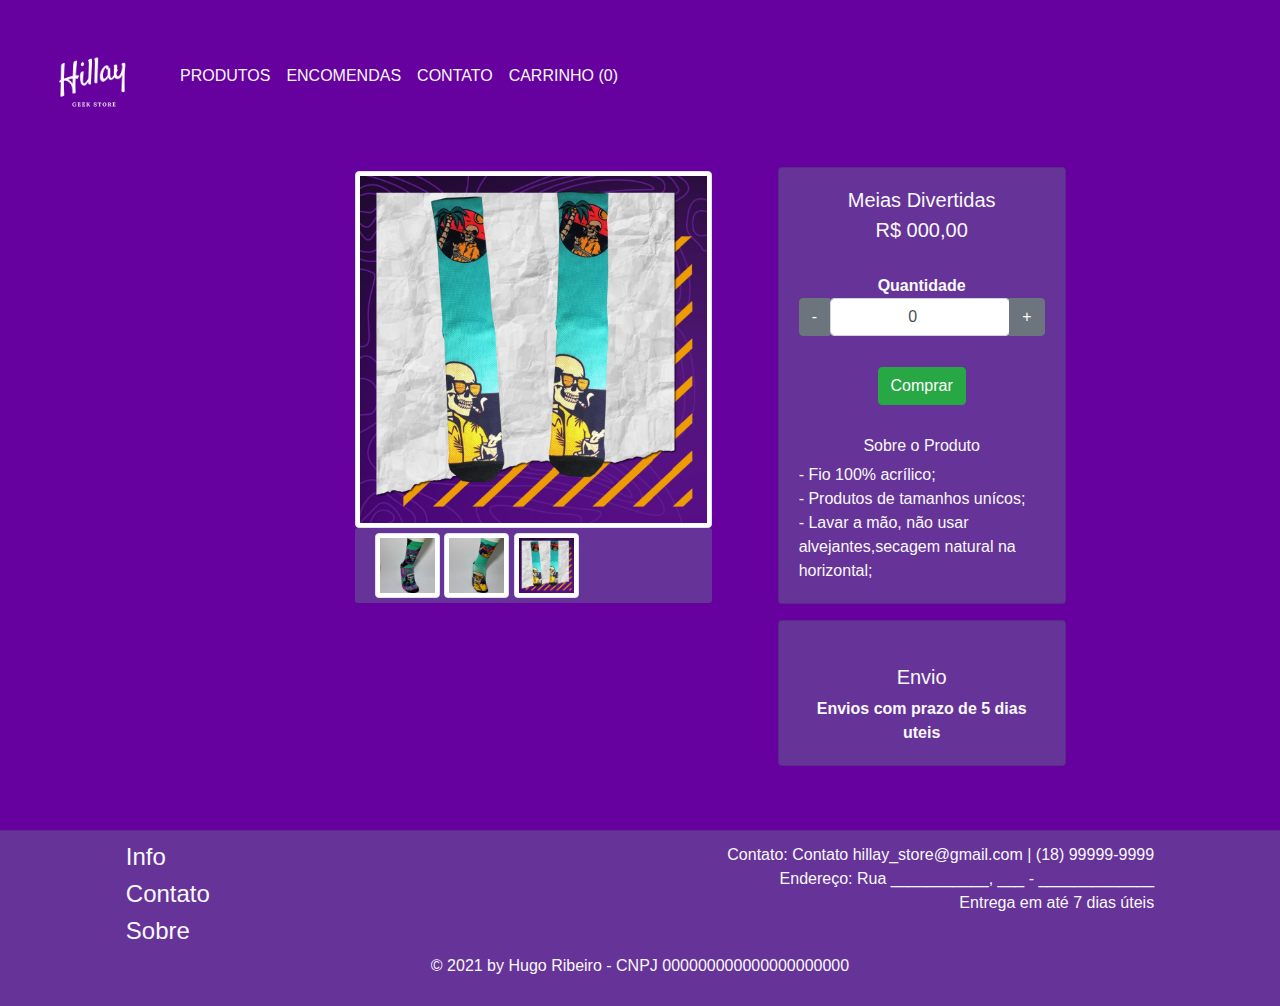
<file: genericoMeias.html>
<!DOCTYPE html>
<html lang="pt-br">

<head>
    <meta charset="UTF-8">
    <meta http-equiv="X-UA-Compatible" content="IE=edge">
    <meta name="viewport" content="width=device-width, initial-scale=1.0">
    <link rel="stylesheet" href="_css/bootstrap.css">
    <link rel="stylesheet" type="text/css" media="screen"
        href="https://stackpath.bootstrapcdn.com/bootstrap/4.3.1/css/bootstrap.min.css" />
    <link rel="shortcut icon" href="_imagens/favicon.ico" type="image/x-icon">
    <title>Produtos | Hillay</title>
</head>

<body class="text-light">
    <nav class="navbar navbar-expand-lg navbar-light" style="background-color: #66019f;">
        <div class="container-fluid">
            <button class="navbar-toggler" type="button" data-bs-toggle="collapse" data-bs-target="#navbarTogglerDemo03"
                aria-controls="navbarTogglerDemo03" aria-expanded="false" aria-label="Toggle navigation">
                <span class="navbar-toggler-icon"></span>
            </button>
            <a class="navbar-brand" href="index.html"><img width="125" src="_imagens/logo_hillay.jpeg" alt=""></a>
            <div class="collapse navbar-collapse" id="navbarTogglerDemo03">
                <ul class="navbar-nav me-auto mb-2 mb-lg-0">
                    <li class="nav-item">
                        <a class="nav-link active text-light" href="produtos.html">PRODUTOS</a>
                    </li>
                    <li class="nav-item">
                        <a class="nav-link text-light" href="encomenda.html">ENCOMENDAS</a>
                    </li>
                    <li class="nav-item">
                        <a class="nav-link text-light" href="contato.html">CONTATO</a>
                    </li>
                    <li class="nav-item">
                        <A class="nav-link text-light" href="">CARRINHO (0)</a>
                    </li>
                </ul>
            </div>
        </div>
    </nav>
    <div class="container-fluid">
        <div class="row " style="background-color: #66019f;">
            <!-- padrão de view do produto-->
            <br>
            <div class=" col-3"></div>
            <div class=" col-4">
                <!-- imagem do produto generico imagens em (826x1102)-->
                <div class="card-group">
                    <div class="card-body">
                       <div>
                        <img class="img-fluid img-thumbnail" src="_imagens/Caveira Praia.jpg" alt="" width="800px">
                    </div>
                    <div class="card-img text-start container-fluid" style="background-color: rebeccapurple;">
                        <!--IMAGEM EM 500X500-->
                        <div class="card-body" style="padding: 5px;">
                            <button class="img-thumbnail" style="display: inline-block;"><img
                                    src="_imagens/caveira Rock uso.jpg" alt="img 1" style="width:55px;"></button>
                            <button class="img-thumbnail" style="display: inline-block;"><img
                                    src="_imagens/caveira uso.jpg" alt="img 2" style="width:55px;"></button>
                            <button class="img-thumbnail" style="display: inline-block;"><img
                                    src="_imagens/Caveira Praia.jpg" alt="img 3" style="width:55px;"></button>
                        </div>
                    </div>  
                    </div>
                   
                </div>

            </div>
            <div class="col-2 text-center container-fluid">
                <!-- padrão de descrição do produto-->
                <div class="card m-3" style="width: 18rem; background-color: rebeccapurple;">
                    <div class="card-body">
                        <h5 class="card-title">Meias Divertidas </h5>
                        <h5 class="card-subtitle mb-2">R$ 000,00</h5> <!-- precebe valor do produto-->
                        <br>
                        <b>Quantidade</b> <!-- estoque do produto-->
                        <div class="btn-group inline mb-4" role="group" aria-label="Basic example">
                            <input type="button" class="btn btn-secondary" value="-">
                            <input class="form-control text-center" type="number" name="quantidade"
                                onchange="preencheTotalProduto()" min="0" max="<?= $tamanho['estoque'];?>" value="0">
                            <input type="button" class="btn btn-secondary" value="+">
                        </div>
                        <div class="btn">
                            <button type="button" class="btn btn-success">Comprar</button>
                        </div>
                        <div class="card-text">
                            <br>
                            <h6>Sobre o Produto</h6>
                            <p class="card-text text-start ">
                                - Fio 100% acrílico; <br>
                                - Produtos de tamanhos unícos; <br>
                                - Lavar a mão, não usar alvejantes,secagem natural na horizontal; <br>
                            </p>
                        </div>
                    </div>
                </div>
                <div class="card m-3" style="width: 18rem; background-color: rebeccapurple;">
                    <div class="card-body">
                        <div class="card-text">
                            <br>
                            <h5>Envio</h5>
                            <p class="card-text text-center">
                                <b>Envios com prazo de 5 dias uteis</b><br>
                            </p>
                        </div>
                    </div>
                </div>
            </div>
            <div class=" col-3"></div>
            <div class="row">

            </div>
            <br>
            <br>
        </div>
    </div>
    <div class="card-footer" style="background-color: rebeccapurple;">
        <div class="row">
            <div class="col-1"></div>
            <div class="col-5">
                <footer>
                    <div class="">
                        <h4 class="text-light">Info</h4>
                    </div>
                    <div class="">
                        <h4 class="text-light">Contato</h4>
                        <!--  <p> </p> -->
                    </div>
                    <div class="">
                        <h4 class="text-light">Sobre</h4>
                    </div>
                </footer>
            </div>
            <div class="col-5">
                <p class="text-light text-end">Contato: Contato hillay_store@gmail.com | (18) 99999-9999
                    <br>
                    Endereço: Rua ___________, ___ - _____________
                    <br>
                    Entrega em até 7 dias úteis
                </p>
            </div>
            <p class="text-light text-center">© 2021 by Hugo Ribeiro - CNPJ 000000000000000000000</p>

            <div class="col-1"></div>
        </div>

    </div>



    <!-- Optional JavaScript; choose one of the two! https://www.youtube.com/watch?v=ofs9UJJ62h0 -->

    <!-- Option 1: Bootstrap Bundle with Popper -->
    <script src="https://cdn.jsdelivr.net/npm/bootstrap@5.0.2/dist/js/bootstrap.bundle.min.js"
        integrity="sha384-MrcW6ZMFYlzcLA8Nl+NtUVF0sA7MsXsP1UyJoMp4YLEuNSfAP+JcXn/tWtIaxVXM"
        crossorigin="anonymous"></script>

    <!-- Option 2: Separate Popper and Bootstrap JS -->
    <!--
      <script src="https://cdn.jsdelivr.net/npm/@popperjs/core@2.9.2/dist/umd/popper.min.js" integrity="sha384-IQsoLXl5PILFhosVNubq5LC7Qb9DXgDA9i+tQ8Zj3iwWAwPtgFTxbJ8NT4GN1R8p" crossorigin="anonymous"></script>
      <script src="https://cdn.jsdelivr.net/npm/bootstrap@5.0.2/dist/js/bootstrap.min.js" integrity="sha384-cVKIPhGWiC2Al4u+LWgxfKTRIcfu0JTxR+EQDz/bgldoEyl4H0zUF0QKbrJ0EcQF" crossorigin="anonymous"></script>
      -->



</body>

</html>
</file>
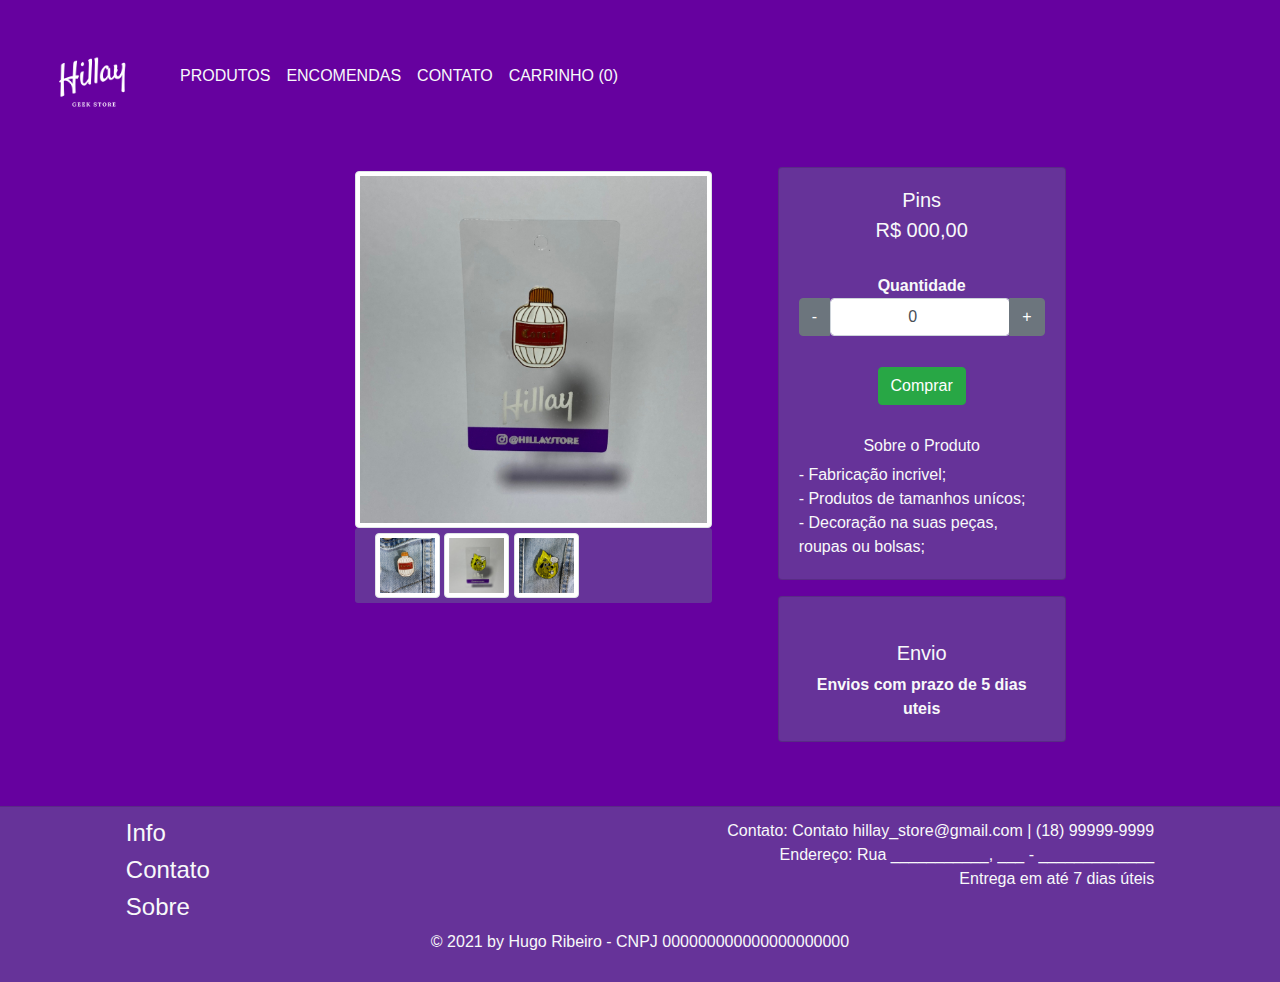
<file: genericoPins.html>
<!DOCTYPE html>
<html lang="pt-br">

<head>
    <meta charset="UTF-8">
    <meta http-equiv="X-UA-Compatible" content="IE=edge">
    <meta name="viewport" content="width=device-width, initial-scale=1.0">
    <link rel="stylesheet" href="_css/bootstrap.css">
    <link rel="stylesheet" type="text/css" media="screen"
        href="https://stackpath.bootstrapcdn.com/bootstrap/4.3.1/css/bootstrap.min.css" />
    <link rel="shortcut icon" href="_imagens/favicon.ico" type="image/x-icon">
    <title>Produtos | Hillay</title>
</head>

<body class="text-light">
    <nav class="navbar navbar-expand-lg navbar-light" style="background-color: #66019f;">
        <div class="container-fluid">
            <button class="navbar-toggler" type="button" data-bs-toggle="collapse" data-bs-target="#navbarTogglerDemo03"
                aria-controls="navbarTogglerDemo03" aria-expanded="false" aria-label="Toggle navigation">
                <span class="navbar-toggler-icon"></span>
            </button>
            <a class="navbar-brand" href="index.html"><img width="125" src="_imagens/logo_hillay.jpeg" alt=""></a>
            <div class="collapse navbar-collapse" id="navbarTogglerDemo03">
                <ul class="navbar-nav me-auto mb-2 mb-lg-0">
                    <li class="nav-item">
                        <a class="nav-link active text-light" href="produtos.html">PRODUTOS</a>
                    </li>
                    <li class="nav-item">
                        <a class="nav-link text-light" href="encomenda.html">ENCOMENDAS</a>
                    </li>
                    <li class="nav-item">
                        <a class="nav-link text-light" href="contato.html">CONTATO</a>
                    </li>
                    <li class="nav-item">
                        <A class="nav-link text-light" href="">CARRINHO (0)</a>
                    </li>
                </ul>
            </div>
        </div>
    </nav>
    <div class="container-fluid">
        <div class="row " style="background-color: #66019f;">
            <!-- padrão de view do produto-->
            <br>
            <div class=" col-3"></div>
            <div class=" col-4">
                <!-- imagem do produto generico imagens em (826x1102)-->
                <div class="card-group">
                    <div class="card-body">
                       <div>
                        <img class="img-fluid img-thumbnail" src="_imagens/Corote.jpg" alt="" width="800px">
                    </div>
                    <div class="card-img text-start container-fluid" style="background-color: rebeccapurple;">
                        <!--IMAGEM EM 500X500-->
                        <div class="card-body" style="padding: 5px;">
                            <button class="img-thumbnail" style="display: inline-block;"><img
                                    src="_imagens/corote uso.jpg" alt="img 1" style="width:55px;"></button>
                            <button class="img-thumbnail" style="display: inline-block;"><img
                                    src="_imagens/this is fine1.jpg" alt="img 2" style="width:55px;"></button>
                            <button class="img-thumbnail" style="display: inline-block;"><img
                                    src="_imagens/this is Fine uso.jpg" alt="img 3" style="width:55px;"></button>
                        </div>
                    </div>  
                    </div>
                   
                </div>

            </div>
            <div class="col-2 text-center container-fluid">
                <!-- padrão de descrição do produto-->
                <div class="card m-3" style="width: 18rem; background-color: rebeccapurple;">
                    <div class="card-body">
                        <h5 class="card-title">Pins </h5>
                        <h5 class="card-subtitle mb-2">R$ 000,00</h5> <!-- precebe valor do produto-->
                        <br>
                        <b>Quantidade</b> <!-- estoque do produto-->
                        <div class="btn-group inline mb-4" role="group" aria-label="Basic example">
                            <input type="button" class="btn btn-secondary" value="-">
                            <input class="form-control text-center" type="number" name="quantidade"
                                onchange="preencheTotalProduto()" min="0" max="<?= $tamanho['estoque'];?>" value="0">
                            <input type="button" class="btn btn-secondary" value="+">
                        </div>
                        <div class="btn">
                            <button type="button" class="btn btn-success">Comprar</button>
                        </div>
                        <div class="card-text">
                            <br>
                            <h6>Sobre o Produto</h6>
                            <p class="card-text text-start ">
                                - Fabricação incrivel; <br>
                                - Produtos de tamanhos unícos; <br>
                                - Decoração na suas peças, roupas ou bolsas; <br>
                            </p>
                        </div>
                    </div>
                </div>
                <div class="card m-3" style="width: 18rem; background-color: rebeccapurple;">
                    <div class="card-body">
                        <div class="card-text">
                            <br>
                            <h5>Envio</h5>
                            <p class="card-text text-center">
                                <b>Envios com prazo de 5 dias uteis</b><br>
                            </p>
                        </div>
                    </div>
                </div>
            </div>
            <div class=" col-3"></div>
            <div class="row">

            </div>
            <br>
            <br>
        </div>
    </div>
    <div class="card-footer" style="background-color: rebeccapurple;">
        <div class="row">
            <div class="col-1"></div>
            <div class="col-5">
                <footer>
                    <div class="">
                        <h4 class="text-light">Info</h4>
                    </div>
                    <div class="">
                        <h4 class="text-light">Contato</h4>
                        <!--  <p> </p> -->
                    </div>
                    <div class="">
                        <h4 class="text-light">Sobre</h4>
                    </div>
                </footer>
            </div>
            <div class="col-5">
                <p class="text-light text-end">Contato: Contato hillay_store@gmail.com | (18) 99999-9999
                    <br>
                    Endereço: Rua ___________, ___ - _____________
                    <br>
                    Entrega em até 7 dias úteis
                </p>
            </div>
            <p class="text-light text-center">© 2021 by Hugo Ribeiro - CNPJ 000000000000000000000</p>

            <div class="col-1"></div>
        </div>

    </div>



    <!-- Optional JavaScript; choose one of the two! https://www.youtube.com/watch?v=ofs9UJJ62h0 -->

    <!-- Option 1: Bootstrap Bundle with Popper -->
    <script src="https://cdn.jsdelivr.net/npm/bootstrap@5.0.2/dist/js/bootstrap.bundle.min.js"
        integrity="sha384-MrcW6ZMFYlzcLA8Nl+NtUVF0sA7MsXsP1UyJoMp4YLEuNSfAP+JcXn/tWtIaxVXM"
        crossorigin="anonymous"></script>

    <!-- Option 2: Separate Popper and Bootstrap JS -->
    <!--
      <script src="https://cdn.jsdelivr.net/npm/@popperjs/core@2.9.2/dist/umd/popper.min.js" integrity="sha384-IQsoLXl5PILFhosVNubq5LC7Qb9DXgDA9i+tQ8Zj3iwWAwPtgFTxbJ8NT4GN1R8p" crossorigin="anonymous"></script>
      <script src="https://cdn.jsdelivr.net/npm/bootstrap@5.0.2/dist/js/bootstrap.min.js" integrity="sha384-cVKIPhGWiC2Al4u+LWgxfKTRIcfu0JTxR+EQDz/bgldoEyl4H0zUF0QKbrJ0EcQF" crossorigin="anonymous"></script>
      -->



</body>

</html>
</file>
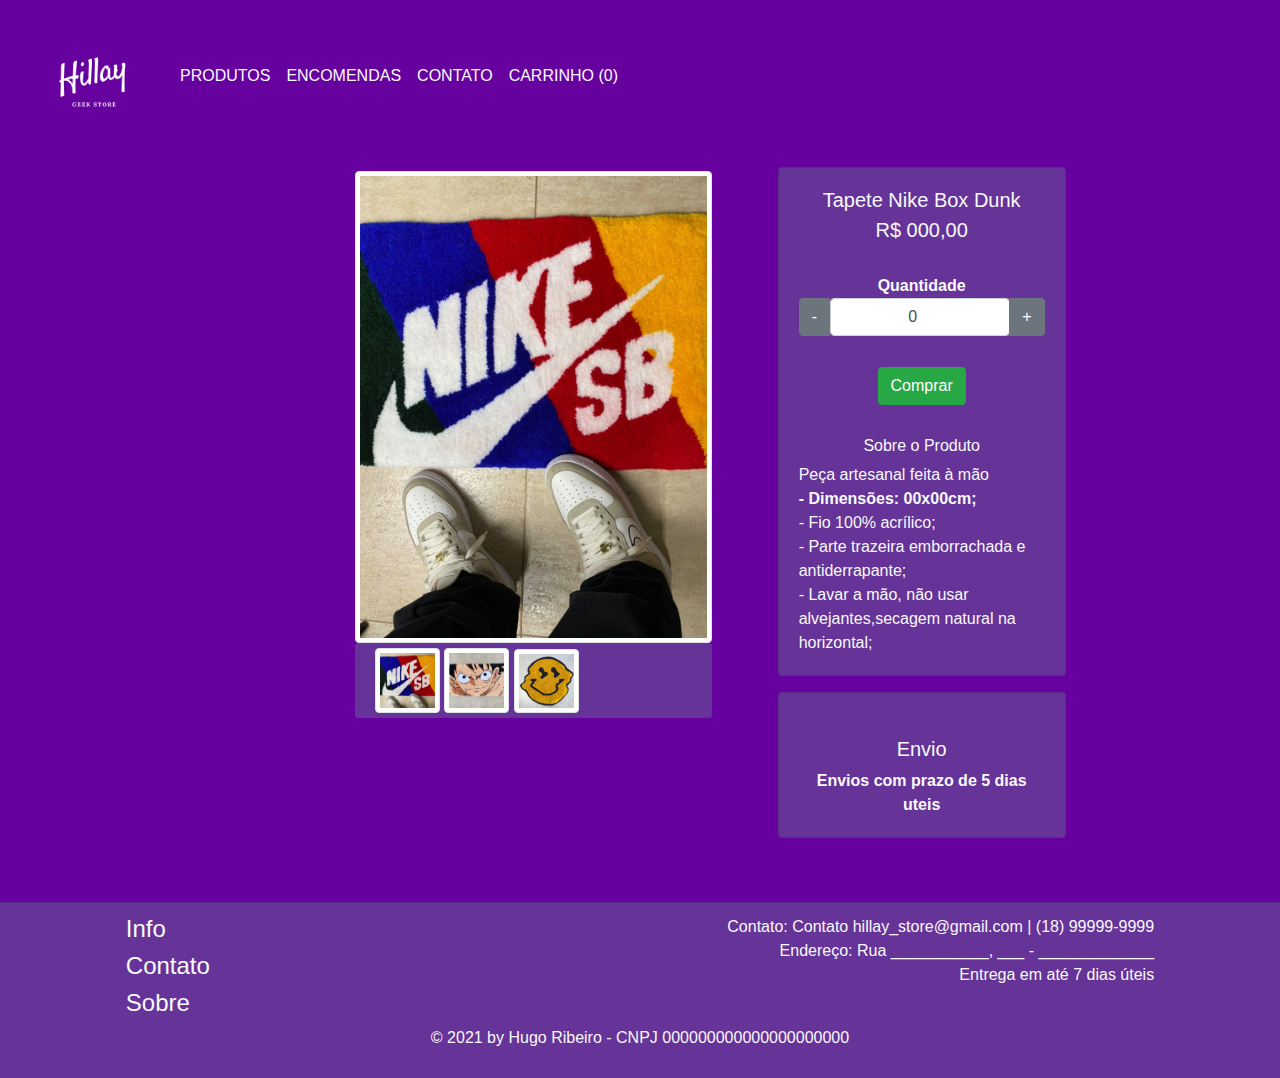
<file: produtoGenerico.html>
<!DOCTYPE html>
<html lang="pt-br">

<head>
    <meta charset="UTF-8">
    <meta http-equiv="X-UA-Compatible" content="IE=edge">
    <meta name="viewport" content="width=device-width, initial-scale=1.0">
    <link rel="stylesheet" href="_css/bootstrap.css">
    <link rel="stylesheet" type="text/css" media="screen"
        href="https://stackpath.bootstrapcdn.com/bootstrap/4.3.1/css/bootstrap.min.css" />
    <link rel="shortcut icon" href="_imagens/favicon.ico" type="image/x-icon">
    <title>Produtos | Hillay</title>
</head>

<body class="text-light">
    <nav class="navbar navbar-expand-lg navbar-light" style="background-color: #66019f;">
        <div class="container-fluid">
            <button class="navbar-toggler" type="button" data-bs-toggle="collapse" data-bs-target="#navbarTogglerDemo03"
                aria-controls="navbarTogglerDemo03" aria-expanded="false" aria-label="Toggle navigation">
                <span class="navbar-toggler-icon"></span>
            </button>
            <a class="navbar-brand" href="index.html"><img width="125" src="_imagens/logo_hillay.jpeg" alt=""></a>
            <div class="collapse navbar-collapse" id="navbarTogglerDemo03">
                <ul class="navbar-nav me-auto mb-2 mb-lg-0">
                    <li class="nav-item">
                        <a class="nav-link active text-light" href="produtos.html">PRODUTOS</a>
                    </li>
                    <li class="nav-item">
                        <a class="nav-link text-light" href="encomenda.html">ENCOMENDAS</a>
                    </li>
                    <li class="nav-item">
                        <a class="nav-link text-light" href="contato.html">CONTATO</a>
                    </li>
                    <li class="nav-item">
                        <A class="nav-link text-light" href="">CARRINHO (0)</a>
                    </li>
                </ul>
            </div>
        </div>
    </nav>
    <div class="container-fluid">
        <div class="row " style="background-color: #66019f;">
            <!-- padrão de view do produto-->
            <br>
            <div class=" col-3"></div>
            <div class=" col-4">
                <!-- imagem do produto generico imagens em (826x1102)-->
                <div class="card-group">
                    <div class="card-body">
                       <div>
                        <img class="img-fluid img-thumbnail" src="_imagens/box nike dunk.jpg" alt="">
                    </div>
                    <div class="card-img text-start container-fluid" style="background-color: rebeccapurple;">
                        <!--IMAGEM EM 500X500-->
                        <div class="card-body" style="padding: 5px;">
                            <button class="img-thumbnail" style="display: inline-block;"><img
                                    src="_imagens/box nike dunk1.1.1.jpg" alt="img 1" style="width:55px;"></button>
                            <button class="img-thumbnail" style="display: inline-block;"><img
                                    src="_imagens/lufi 1.2.jpg" alt="img 2" style="width:55px;"></button>
                            <button class="img-thumbnail" style="display: inline-block;"><img
                                    src="_imagens/tapete comediante.jfif" alt="img 3" style="width:55px;"></button>
                        </div>
                    </div>  
                    </div>
                   
                </div>

            </div>
            <div class="col-2 text-center container-fluid">
                <!-- padrão de descrição do produto-->
                <div class="card m-3" style="width: 18rem; background-color: rebeccapurple;">
                    <div class="card-body">
                        <h5 class="card-title">Tapete Nike Box Dunk</h5>
                        <h5 class="card-subtitle mb-2">R$ 000,00</h5> <!-- recebe valor do produto-->
                        <br>
                        <b>Quantidade</b> <!-- estoque do produto-->
                        <div class="btn-group inline mb-4" role="group" aria-label="Basic example">
                            <input type="button" class="btn btn-secondary" value="-">
                            <input class="form-control text-center" type="number" name="quantidade"
                                onchange="preencheTotalProduto()" min="0" max="<?= $tamanho['estoque'];?>" value="0">
                            <input type="button" class="btn btn-secondary" value="+">
                        </div>
                        <div class="btn">
                            <button type="button" class="btn btn-success">Comprar</button>
                        </div>
                        <div class="card-text">
                            <br>
                            <h6>Sobre o Produto</h6>
                            <p class="card-text text-start ">
                                Peça artesanal feita à mão <br>
                                <b>- Dimensões: 00x00cm;</b><br> <!-- recebe tamanho do produto produto-->
                                - Fio 100% acrílico; <br>
                                - Parte trazeira emborrachada e antiderrapante; <br>
                                - Lavar a mão, não usar alvejantes,secagem natural na horizontal; <br>
                            </p>
                        </div>
                    </div>
                </div>
                <div class="card m-3" style="width: 18rem; background-color: rebeccapurple;">
                    <div class="card-body">
                        <div class="card-text">
                            <br>
                            <h5>Envio</h5>
                            <p class="card-text text-center">
                                <b>Envios com prazo de 5 dias uteis</b><br>
                            </p>
                        </div>
                    </div>
                </div>
            </div>
            <div class=" col-3"></div>
            <div class="row">

            </div>
            <br>
            <br>
        </div>
    </div>
    <div class="card-footer" style="background-color: rebeccapurple;">
        <div class="row">
            <div class="col-1"></div>
            <div class="col-5">
                <footer>
                    <div class="">
                        <h4 class="text-light">Info</h4>
                    </div>
                    <div class="">
                        <h4 class="text-light">Contato</h4>
                        <!--  <p> </p> -->
                    </div>
                    <div class="">
                        <h4 class="text-light">Sobre</h4>
                    </div>
                </footer>
            </div>
            <div class="col-5">
                <p class="text-light text-end">Contato: Contato hillay_store@gmail.com | (18) 99999-9999
                    <br>
                    Endereço: Rua ___________, ___ - _____________
                    <br>
                    Entrega em até 7 dias úteis
                </p>
            </div>
            <p class="text-light text-center">© 2021 by Hugo Ribeiro - CNPJ 000000000000000000000</p>

            <div class="col-1"></div>
        </div>

    </div>



    <!-- Optional JavaScript; choose one of the two! https://www.youtube.com/watch?v=ofs9UJJ62h0 -->

    <!-- Option 1: Bootstrap Bundle with Popper -->
    <script src="https://cdn.jsdelivr.net/npm/bootstrap@5.0.2/dist/js/bootstrap.bundle.min.js"
        integrity="sha384-MrcW6ZMFYlzcLA8Nl+NtUVF0sA7MsXsP1UyJoMp4YLEuNSfAP+JcXn/tWtIaxVXM"
        crossorigin="anonymous"></script>

    <!-- Option 2: Separate Popper and Bootstrap JS -->
    <!--
      <script src="https://cdn.jsdelivr.net/npm/@popperjs/core@2.9.2/dist/umd/popper.min.js" integrity="sha384-IQsoLXl5PILFhosVNubq5LC7Qb9DXgDA9i+tQ8Zj3iwWAwPtgFTxbJ8NT4GN1R8p" crossorigin="anonymous"></script>
      <script src="https://cdn.jsdelivr.net/npm/bootstrap@5.0.2/dist/js/bootstrap.min.js" integrity="sha384-cVKIPhGWiC2Al4u+LWgxfKTRIcfu0JTxR+EQDz/bgldoEyl4H0zUF0QKbrJ0EcQF" crossorigin="anonymous"></script>
      -->



</body>

</html>
</file>
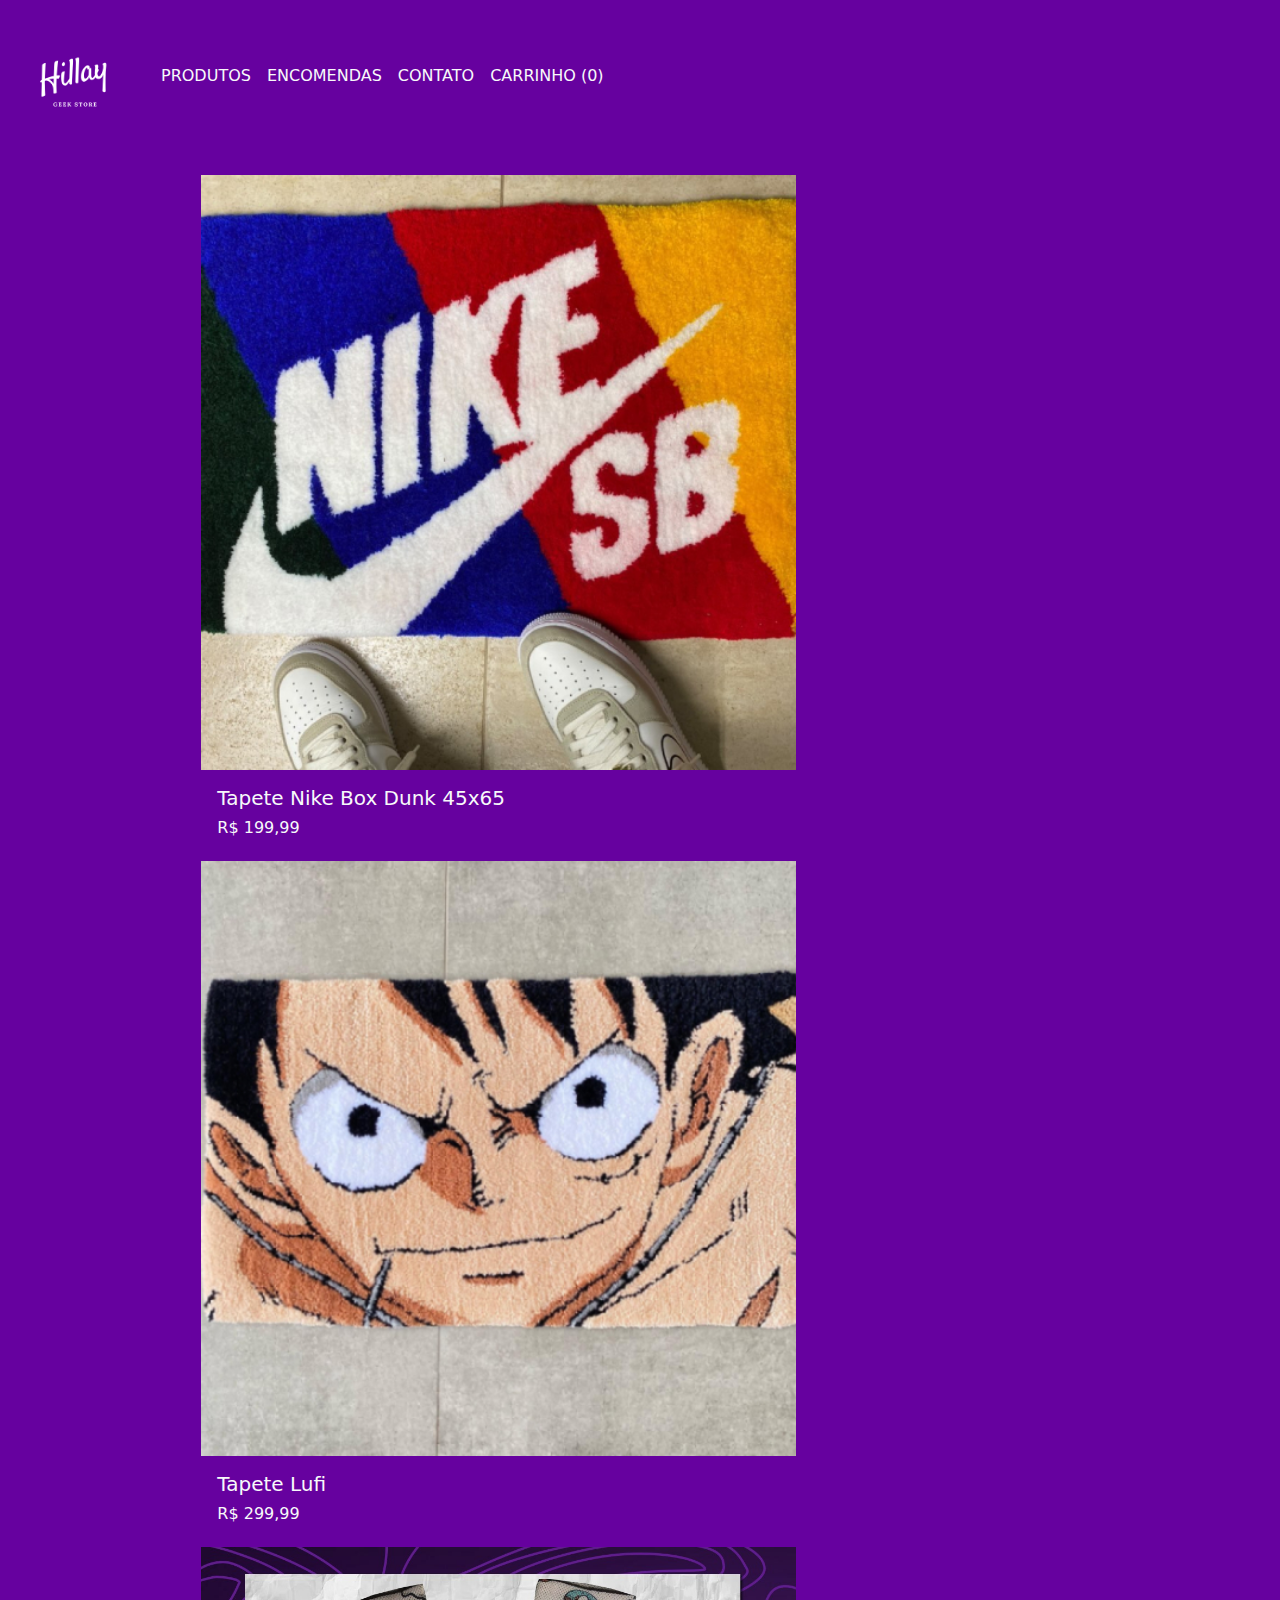
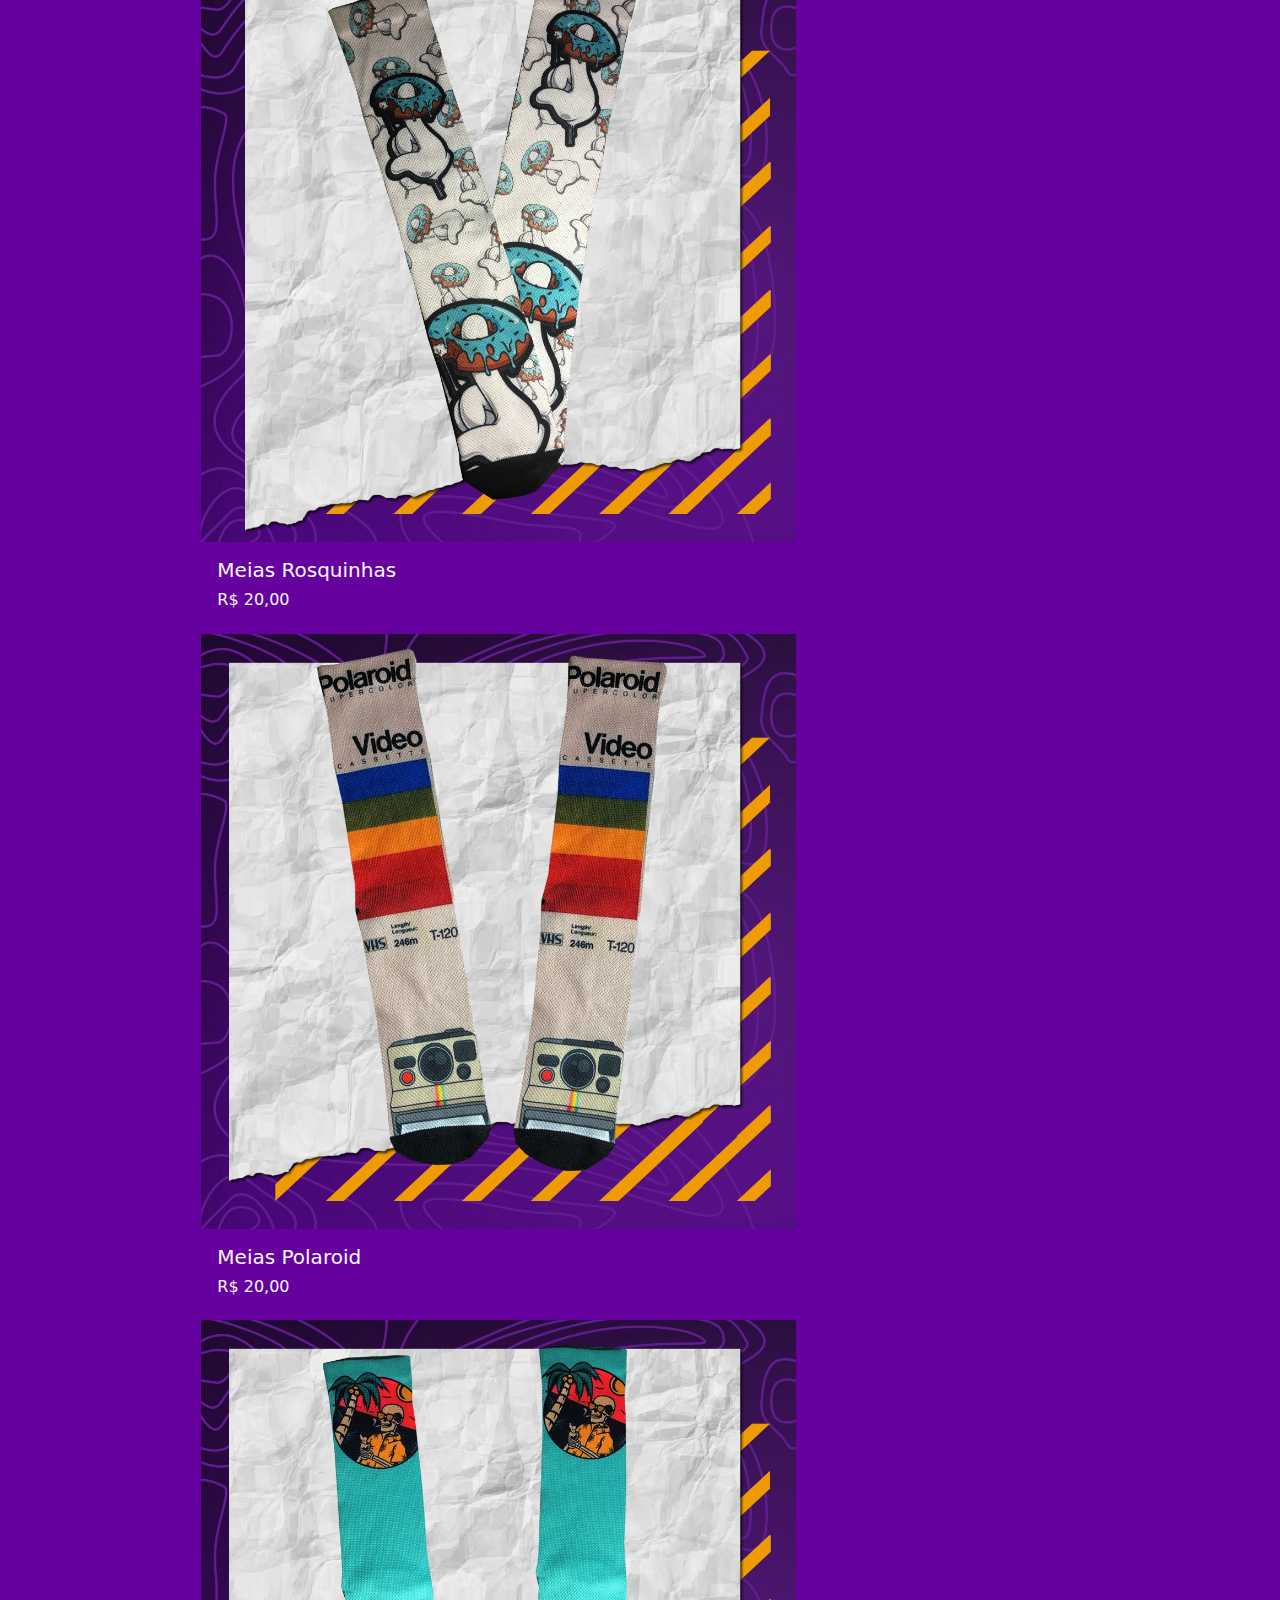
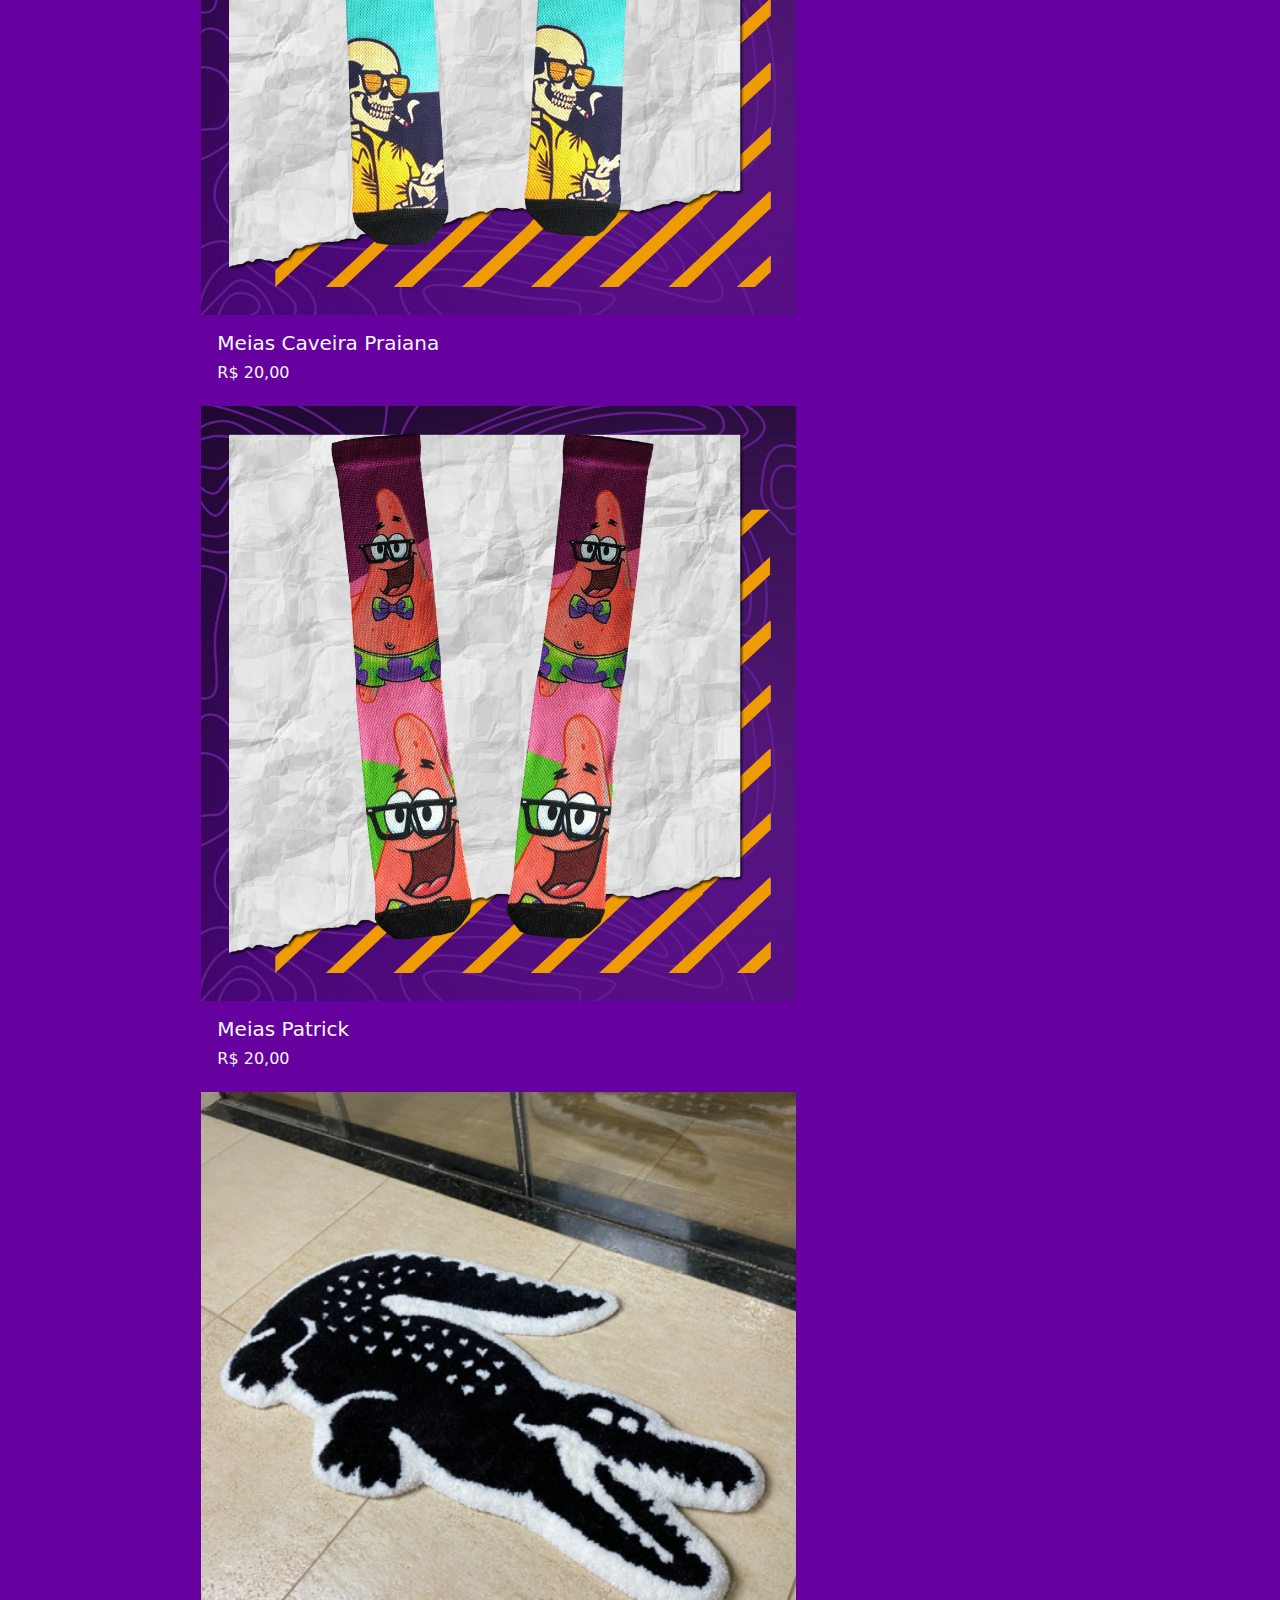
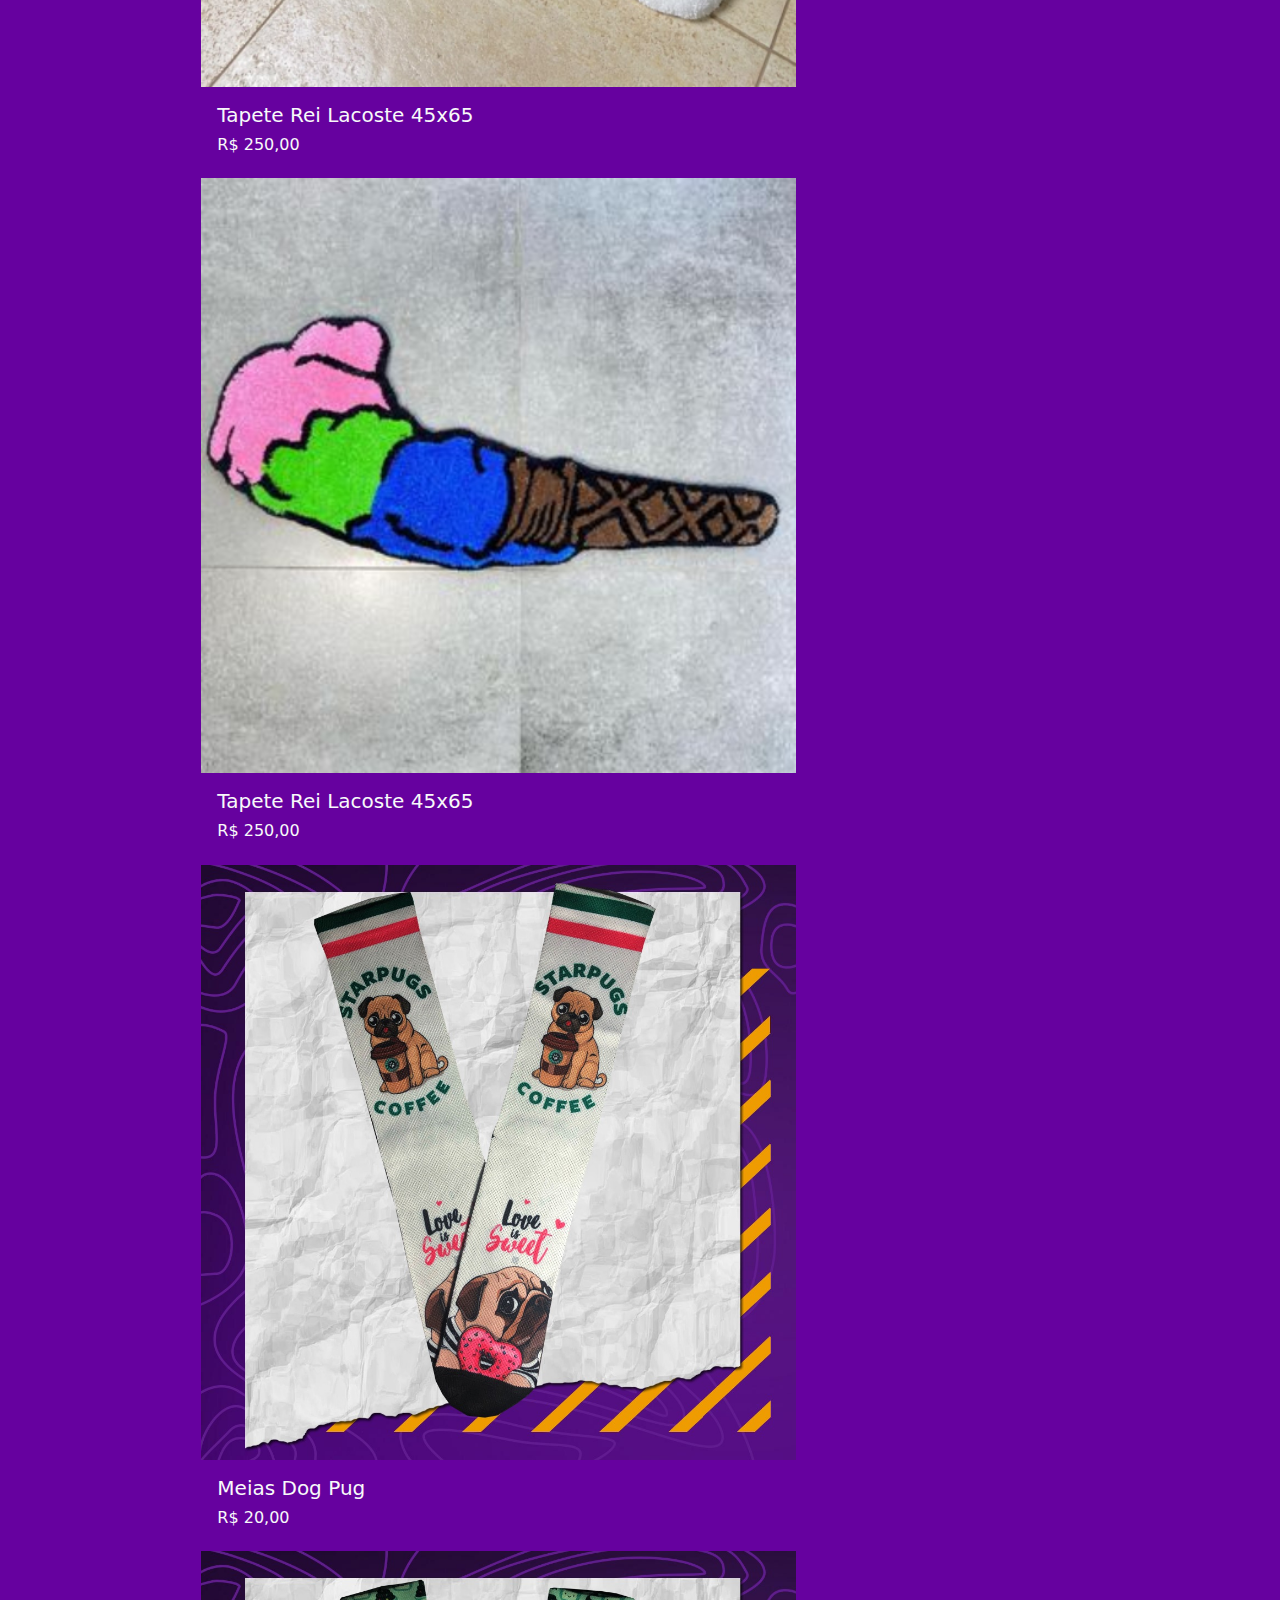
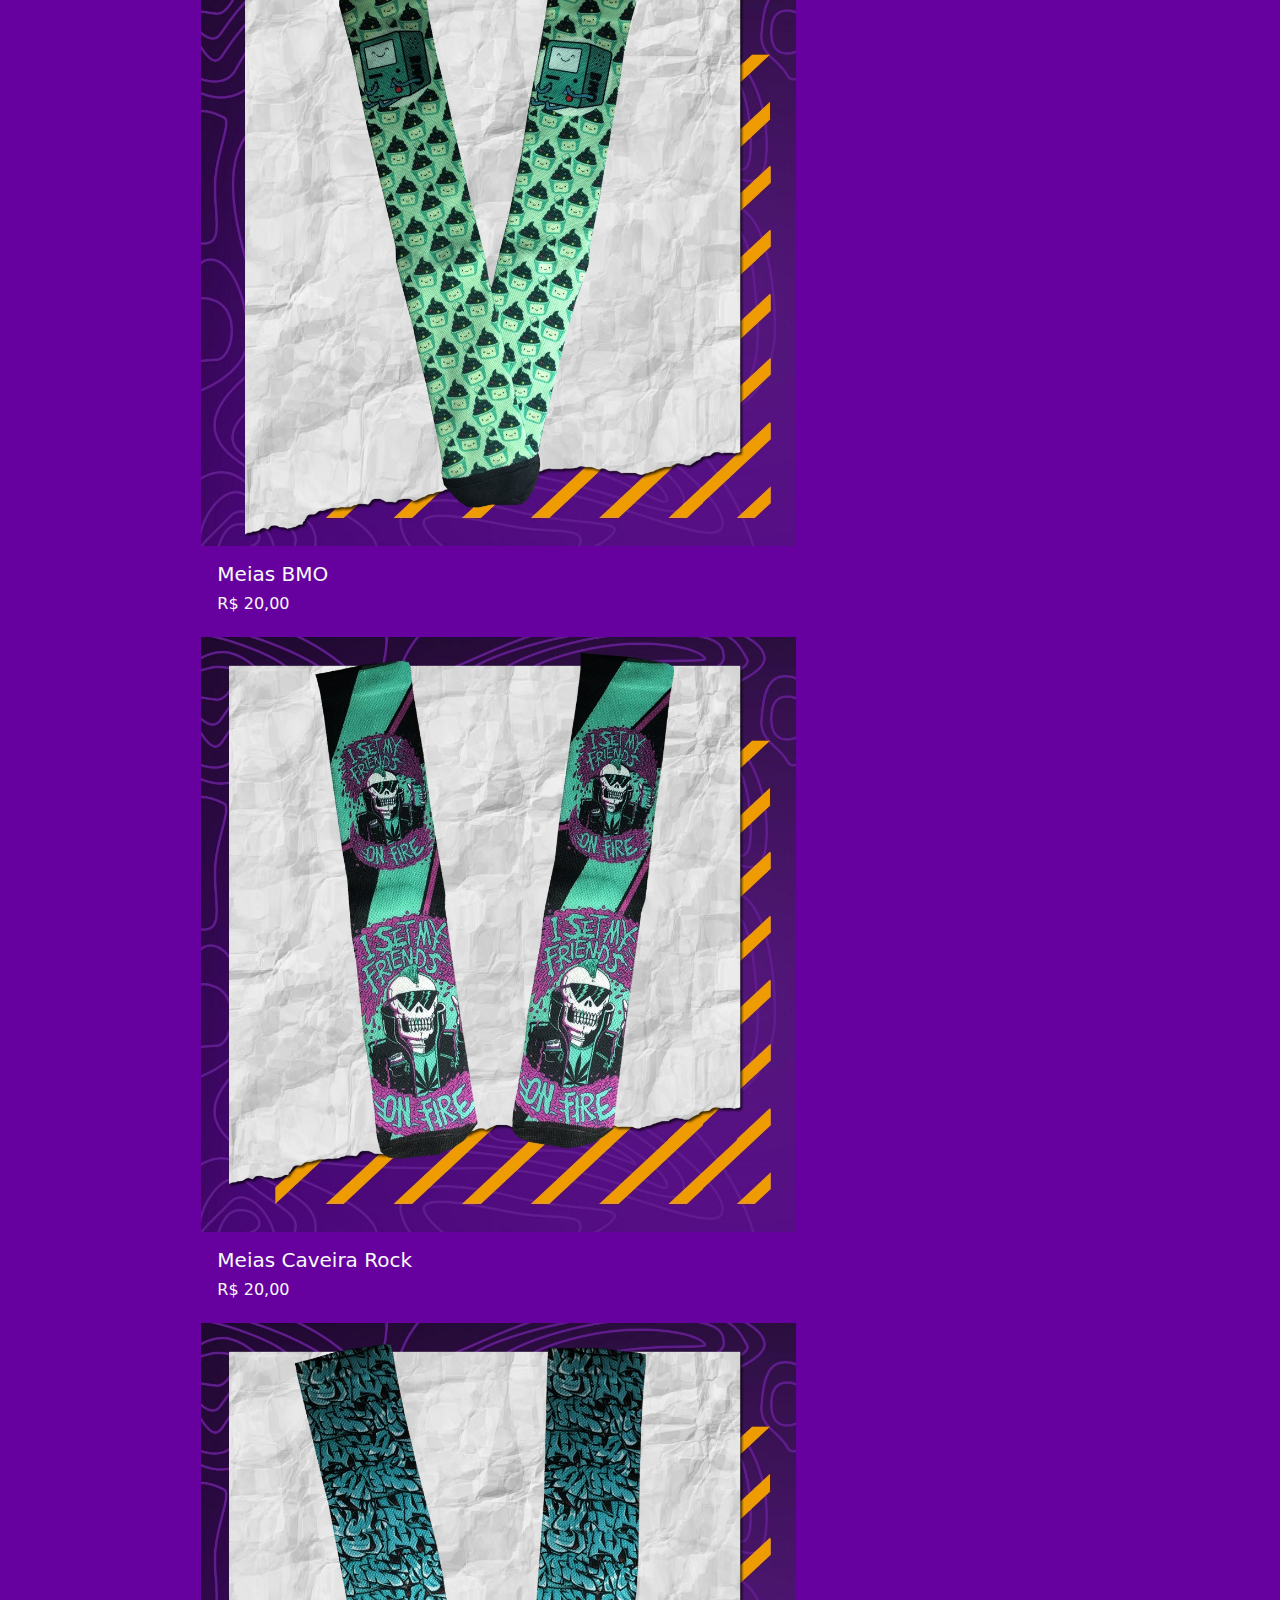
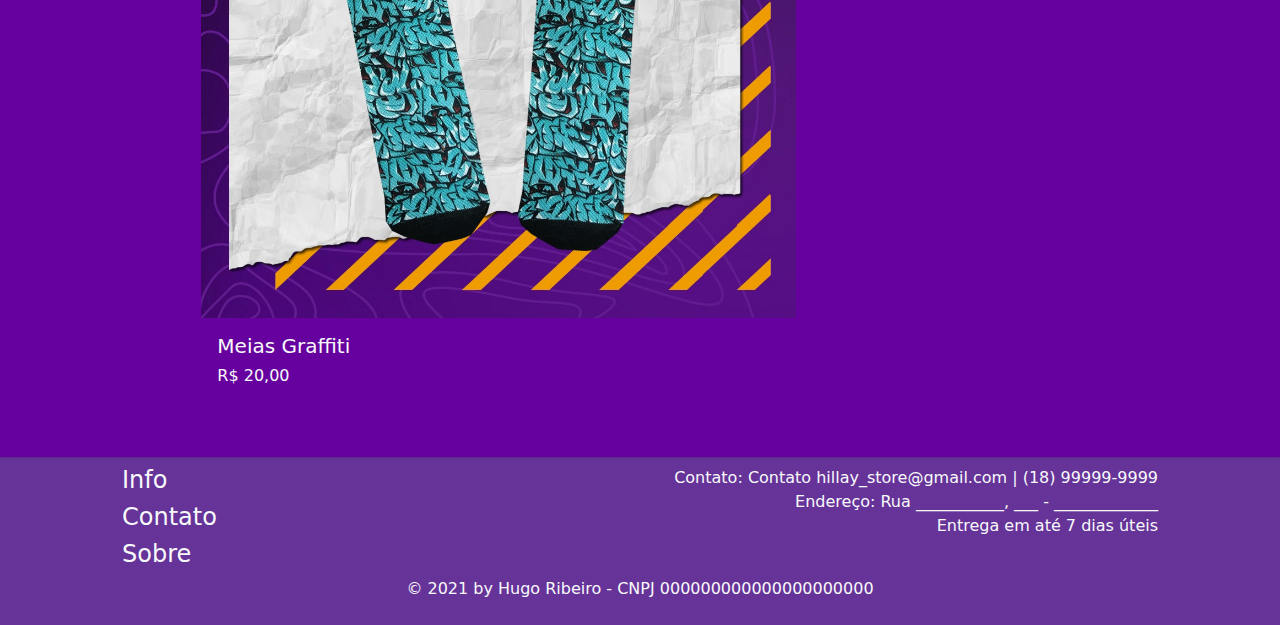
<file: produtos.html>
<!DOCTYPE html>
<html lang="pt-br">

<head>
  <meta charset="UTF-8">
  <meta http-equiv="X-UA-Compatible" content="IE=edge">
  <meta name="viewport" content="width=device-width, initial-scale=1.0">
  <link rel="stylesheet" href="_css/bootstrap.css">
  <link rel="shortcut icon" href="_imagens/favicon.ico" type="image/x-icon">
  <title>Produtos | Hillay</title>
</head>

<body class="text-light">
  <nav class="navbar navbar-expand-lg navbar-light" style="background-color: #66019f;">
    <div class="container-fluid">
      <button class="navbar-toggler" type="button" data-bs-toggle="collapse" data-bs-target="#navbarTogglerDemo03"
        aria-controls="navbarTogglerDemo03" aria-expanded="false" aria-label="Toggle navigation">
        <span class="navbar-toggler-icon"></span>
      </button>
      <a class="navbar-brand" href="index.html"><img width="125" src="_imagens/logo_hillay.jpeg" alt=""></a>
      <div class="collapse navbar-collapse" id="navbarTogglerDemo03">
        <ul class="navbar-nav me-auto mb-2 mb-lg-0">
          <li class="nav-item">
            <a class="nav-link active text-light" href="produtos.html">PRODUTOS</a>
          </li>
          <li class="nav-item">
            <a class="nav-link text-light" href="encomenda.html">ENCOMENDAS</a>
          </li>
          <li class="nav-item">
            <a class="nav-link text-light" href="contato.html">CONTATO</a>
          </li>
          <li class="nav-item">
            <A class="nav-link text-light" href="">CARRINHO (0)</a>
          </li>
        </ul>
      </div>
    </div>
  </nav>
  <div class="container-fluid" style="background-color: #66019f;">
    <br>
    <div class="row">
      <div class="row col-2"></div>
      <div class="row col-8">
        <div class="col-auto">
          <!--COLUNA DA ESQUERDA-->

          <div>
            <div>
              <a href="">
                <img id="boxDunk" class="img-fluid" src="_imagens/box nike dunk1.1.1.jpg" alt="" style="width: 595px;">
              </a>
              <div class="card-body">
                <h5 class=" text-light">Tapete Nike Box Dunk 45x65</h5>
                <h6 class=" text-light">R$ 199,99</h6>
              </div>
            </div>
            <div>
              <a href="">
                <img id="adao" class="img-fluid" src="_imagens/lufi 1.2.jpg" alt="" style="width: 595px;"></a>
              <div class="card-body">
                <h5 class=" text-light">Tapete Lufi</h5>
                <h6 class=" text-light">R$ 299,99</h6>
              </div>
            </div>
            <div>
              <a href="">
                <img class="img-fluid" src="_imagens/meias Rosquinhas.jpg" alt="" style="width: 595px;"></a>
              <div class="card-body">
                <h5 class=" text-light">Meias Rosquinhas</h5>
                <h6 class=" text-light">R$ 20,00</h6>
              </div>
            </div>
            <div>
              <a href="">
                <img class="img-fluid" src="_imagens/meias Polaroid.jpg" alt="" style="width: 595px;"></a>
              <div class="card-body">
                <h5 class=" text-light">Meias Polaroid</h5>
                <h6 class=" text-light">R$ 20,00</h6>
              </div>
            </div>
            <div>
              <a href="">
                <img class="img-fluid" src="_imagens/meias Caveira.jpg" alt="" style="width: 595px;"></a>
              <div class="card-body">
                <h5 class=" text-light">Meias Caveira Praiana</h5>
                <h6 class=" text-light">R$ 20,00</h6>
              </div>
            </div>
            <div>
              <a href="">
                <img class="img-fluid" src="_imagens/meias Patrick.jpg" alt="" style="width: 595px;"></a>
              <div class="card-body">
                <h5 class=" text-light">Meias Patrick</h5>
                <h6 class=" text-light">R$ 20,00</h6>
              </div>
            </div>
          </div>

        </div>
        <div class="col-auto">
          <!--COLUNA DA DIREITA-->
          <div>
            <a href="">
              <img id="boxDunk" class="img-fluid" src="_imagens/Lacoste Black 1.1.jpg" alt="" style="width: 595px;">
            </a>
            <div class="card-body">
              <h5 class=" text-light">Tapete Rei Lacoste 45x65</h5>
              <h6 class=" text-light">R$ 250,00</h6>
            </div>
          </div>
          <div>
            <a href="">
              <img id="boxDunk" class="img-fluid" src="_imagens/NIKE Ice cream.jpg" alt="" style="width: 595px;">
            </a>
            <div class="card-body">
              <h5 class=" text-light">Tapete Rei Lacoste 45x65</h5>
              <h6 class=" text-light">R$ 250,00</h6>
            </div>
          </div>
          <div>
            <a href="">
              <img class="img-fluid" src="_imagens/meias Pug.jpg" alt="" style="width: 595px;"></a>
            <div class="card-body">
              <h5 class=" text-light">Meias Dog Pug</h5>
              <h6 class=" text-light">R$ 20,00</h6>
            </div>
          </div>
          <div>
            <a href="">
              <img class="img-fluid" src="_imagens/meias BMO.jpg" alt="" style="width: 595px;"></a>
            <div class="card-body">
              <h5 class=" text-light">Meias BMO</h5>
              <h6 class=" text-light">R$ 20,00</h6>
            </div>
          </div>
          <div>
            <a href="">
              <img class="img-fluid" src="_imagens/meias CAveira rock.jpg" alt="" style="width: 595px;"></a>
            <div class="card-body">
              <h5 class=" text-light">Meias Caveira Rock</h5>
              <h6 class=" text-light">R$ 20,00</h6>
            </div>
          </div>
          <div>
            <a href="">
              <img class="img-fluid" src="_imagens/meias Graffiti.jpg" alt="" style="width: 595px;"></a>
            <div class="card-body">
              <h5 class=" text-light">Meias Graffiti</h5>
              <h6 class=" text-light">R$ 20,00</h6>
            </div>
          </div>
        </div>
      </div>
      <div class="row col-2"></div>
    </div>
    <br>
    <br>
  </div>
  <div class="card-footer" style="background-color: rebeccapurple;">
    <div class="row">
      <div class="col-1"></div>
      <div class="col-5">
        <footer>
          <div class="">
            <h4 class="text-light">Info</h4>
          </div>
          <div class="">
            <h4 class="text-light">Contato</h4>
            <!--  <p> </p> -->
          </div>
          <div class="">
            <h4 class="text-light">Sobre</h4>
          </div>
        </footer>
      </div>
      <div class="col-5">
        <p class="text-light text-end">Contato: Contato hillay_store@gmail.com | (18) 99999-9999
          <br>
          Endereço: Rua ___________, ___ - _____________
          <br>
          Entrega em até 7 dias úteis
        </p>
      </div>
      <p class="text-light text-center">© 2021 by Hugo Ribeiro - CNPJ 000000000000000000000</p>

      <div class="col-1"></div>
    </div>

  </div>



  <!-- Optional JavaScript; choose one of the two! https://www.youtube.com/watch?v=ofs9UJJ62h0 -->

  <!-- Option 1: Bootstrap Bundle with Popper -->
  <script src="https://cdn.jsdelivr.net/npm/bootstrap@5.0.2/dist/js/bootstrap.bundle.min.js"
    integrity="sha384-MrcW6ZMFYlzcLA8Nl+NtUVF0sA7MsXsP1UyJoMp4YLEuNSfAP+JcXn/tWtIaxVXM"
    crossorigin="anonymous"></script>

  <!-- Option 2: Separate Popper and Bootstrap JS -->
  <!--
      <script src="https://cdn.jsdelivr.net/npm/@popperjs/core@2.9.2/dist/umd/popper.min.js" integrity="sha384-IQsoLXl5PILFhosVNubq5LC7Qb9DXgDA9i+tQ8Zj3iwWAwPtgFTxbJ8NT4GN1R8p" crossorigin="anonymous"></script>
      <script src="https://cdn.jsdelivr.net/npm/bootstrap@5.0.2/dist/js/bootstrap.min.js" integrity="sha384-cVKIPhGWiC2Al4u+LWgxfKTRIcfu0JTxR+EQDz/bgldoEyl4H0zUF0QKbrJ0EcQF" crossorigin="anonymous"></script>
      -->



</body>

</html>
</file>
